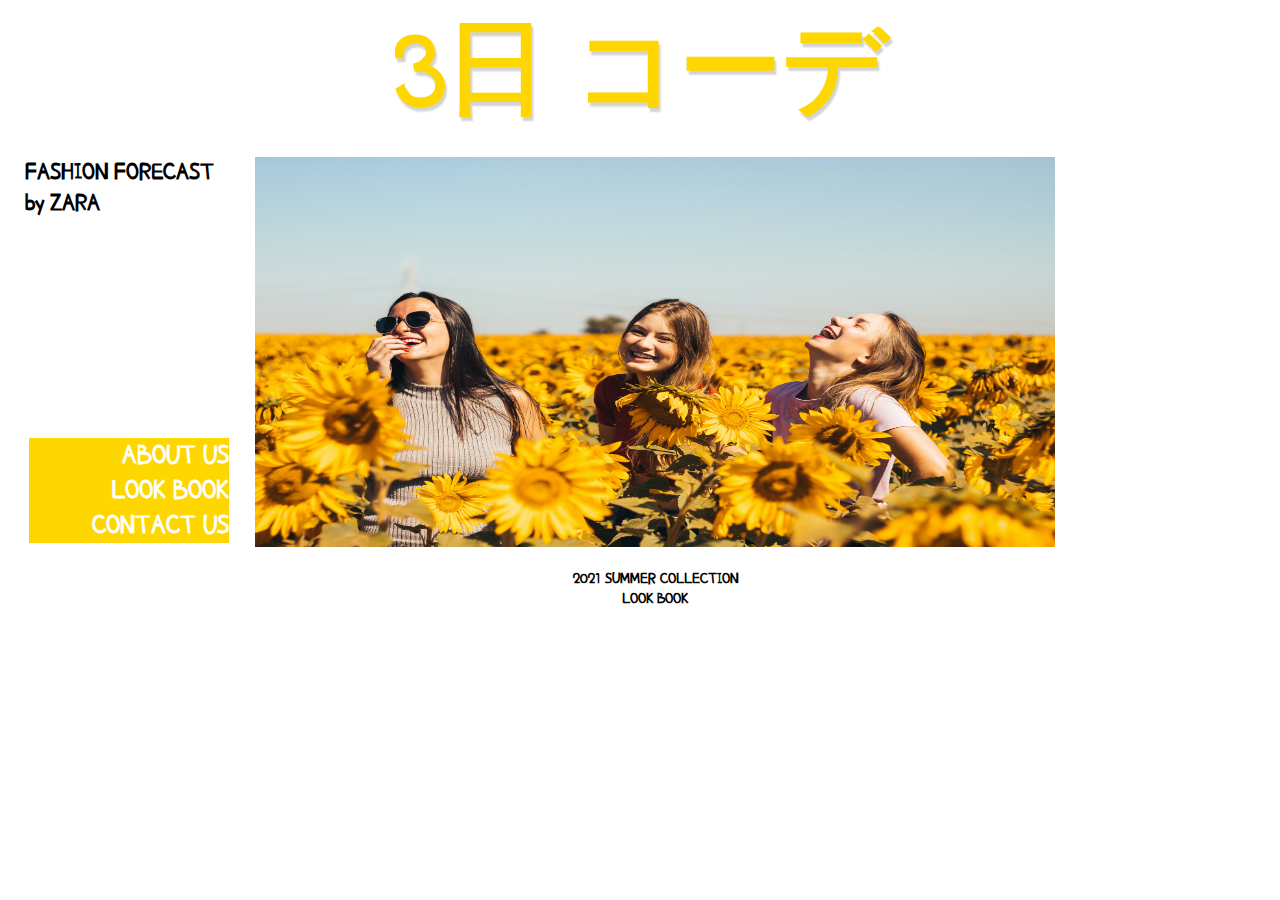
<file: index.html>
<!DOCTYPE html>
<html>
  <head>
    <meta charset="utf-8">
    <title>3日 コーデ</title>
    <link rel="preconnect" href="https://fonts.googleapis.com">
<link rel="preconnect" href="https://fonts.gstatic.com" crossorigin>
<link href="https://fonts.googleapis.com/css2?family=Poor+Story&display=swap" rel="stylesheet">
    <style>
    *{font-family: 'Poor Story', cursive;}
      body{
        margin:0px; padding:0px; }
      a{
        color:white;
        text-decoration: none;
      }
      a:hover{color:#D2691E;}
      #days{
        color:#FFD700;
        font-size:103px;
        font-weight: bold;
        text-shadow: 2px 4px 2px lightgray;
        text-align:center;
        border-bottom:2px solid transparent;
        margin-bottom:0px;
        padding-bottom:0px;
        margin-top:0px;
        -webkit-animation: text-focus-in 3s 0s 1 linear alternate;
          animation: text-focus-in 3s 0s 1 linear alternate;
          }
      #list{
        display:grid;
        grid-template-columns:30px 1fr;
      }
      #list #cat {
        color:black;
        font-size:25px;
        margin:0;
        padding-left:25px;
        padding-top:15px;
        border-right:1px solid transparent;
        width:200px;
      }
      #list #we {
        color:white;
        text-align:right;
        font-size:28px;
        margin:0;
        padding-left:4px;
        padding-top:220px;
        border-right:1px solid transparent;
        width:200px;

      }
      #list #ZARA {
        text-align:center;
      }


/* ----------------------------------------------
 * Generated by Animista on 2021-7-26 0:8:28
 * Licensed under FreeBSD License.
 * See http://animista.net/license for more info.
 * w: http://animista.net, t: @cssanimista
 * ---------------------------------------------- */

/**
 * ----------------------------------------
 * animation text-focus-in
 * ----------------------------------------
 */
@-webkit-keyframes text-focus-in {
  0% {
    -webkit-filter: blur(12px);
            filter: blur(12px);
    opacity: 0;
  }
  100% {
    -webkit-filter: blur(0px);
            filter: blur(0px);
    opacity: 1;
  }
}
@keyframes text-focus-in {
  0% {
    -webkit-filter: blur(12px);
            filter: blur(12px);
    opacity: 0;
  }
  100% {
    -webkit-filter: blur(0px);
            filter: blur(0px);
    opacity: 1;
  }
}
@media(max-width:600px){
  #ZARA{
    display: none;
  }
}

    </style>
  </head>
  <body>
        <div id="days">
         3日 コーデ</div>
<div id="list">
    <div id="cat">
      <STRONG>FASHION FORECAST
      <br>by ZARA
      <div id="we">
      <div style="background-color:	#FFD700;"><a href="1.html"><strong>ABOUT US</strong></a><br>
      <a href="2.html"><strong>LOOK BOOK</STRONG></a>
      <a href="3.html"><strong>CONTACT US</strong></a></div>
    </div>
  </div>
    <div id="ZARA">
      <p><img src="models/모델1.jpg" width="800" height="390"></P>
      <STRONG>2021 SUMMER COLLECTION  <br>
      LOOK BOOK</STRONG>
    </div>
    </div>
  </body>
</html>
</file>
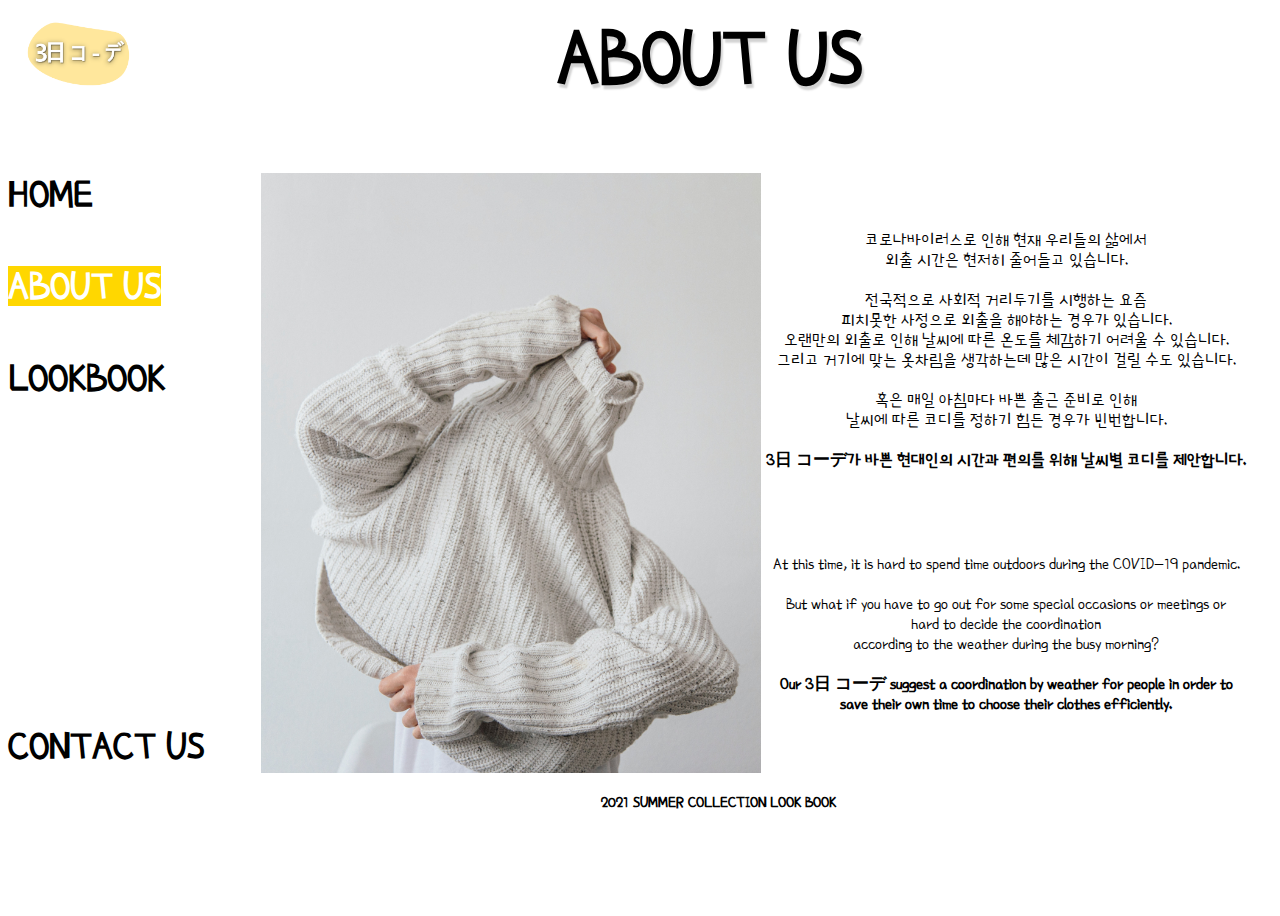
<file: 1.html>
<!DOCTYPE html>
<html lang="en">
  <head>
    <meta charset="utf-8">
    <title>ABOUT US</title>
    <link rel="preconnect" href="https://fonts.googleapis.com">
<link rel="preconnect" href="https://fonts.gstatic.com" crossorigin>
<link href="https://fonts.googleapis.com/css2?family=Poor+Story&display=swap" rel="stylesheet">
    <style>
    *{font-family: 'Poor Story', cursive;}
      body {background: #transparent;
            }
      a {
        text-decoration:none;
        color:black;
      }
        a:hover{color:#D2691E;
        background-color: 	#FFD700;}
      img{float:left;}
      #main{width:100%;
            height: 900px;
            margin: 0 auto;
            color: #fff;
            font-size:40px;
            text-align:center;}
      #header{width:100%;
              height: 100px;
              line-height: 100px;
              font-weight: bold;
              text-shadow: 2px 4px 2px lightgray;
              background: #transparent;
              font-size:80px;
              color:black;}
      #side{float:left;
            width: 20%;
            height: 600px;
            line-height:600px;
            background: #transparent;
            line-height:230%;
            font-size:40px;
            color:black;
            text-align:left;
          margin-top:40px;}
      #contents{float:left;
                width: 80%;
                height: 600px;
                line-height:30px;
                background:#transparent;
                font-size:17px;
                text-align:center;
                color:black;
                margin-top:65px;
               }
      #contents p{width: 98%;
                height: 150px;
                line-height:20px;
                background:transparent;
                color:black;
                font-size:17px;
                text-align:center;}
      #footer{float:left;
              width:100%;
              height:80px;
              line-height:100px;
              background: #transparent;
              line-height:290%;
              font-size:16px;
              color:black;
              text-align: center;
              margin-left: 78px;
              margin-top: -40px;
            }
          @media(max-width:800px){
            #contents img{
              display: none;
            }
           }
    </style>
  </head>
  <body>
    <div id="main">
      <div id="header"><a href="index.html"><img src="logo.png" width="120px" align="left" vspace="10" hspace="10"></a>
        <strong>ABOUT US
      </strong></div>
      <div id="side">
        <strong><a href="index.html">HOME</a></strong><br>
        <span style="background-color:#FFD700;color:white;"><strong>ABOUT US</strong></span><br>
        <strong><a href="2.html">LOOKBOOK</a></strong>
          <br><br><br><br>
          <strong><a href="3.html">CONTACT US</a></strong>

        </div>

      <div id="contents"><img src="models/모델3.jpg" width="500px" height="600px" align="left"><p><br><br>코로나바이러스로 인해 현재 우리들의 삶에서<br> 외출 시간은 현저히 줄어들고 있습니다.<br><br>
      전국적으로 사회적 거리두기를 시행하는 요즘 <br>피치못한 사정으로
      외출을 해야하는 경우가 있습니다.<br>
      오랜만의 외출로 인해 날씨에 따른 온도를 체감하기 어려울 수 있습니다.<br> 그리고 거기에 맞는 옷차림을 생각하는데 많은 시간이 걸릴 수도 있습니다. <br><br>
      혹은 매일 아침마다 바쁜 출근 준비로 인해<br>
      날씨에 따른 코디를 정하기 힘든 경우가 빈번합니다.<br>

      <br><strong>3日 コーデ가 바쁜 현대인의 시간과 편의를 위해 날씨별 코디를 제안합니다.</strong></P>

<br><br><br><br><br><br>
    <p>At this time, it is hard to spend time outdoors during the COVID-19 pandemic.<br><br>

  But what if you have to go out for some special occasions or meetings or<br>
  hard to decide the coordination <br>according to the weather during the busy morning?<br>

  <br><strong>Our 3日 コーデ suggest a coordination by weather for people in order to <br>save their own time to choose their clothes efficiently.</strong></p> </div>
    <div id="footer">  <br><strong>2021 SUMMER COLLECTION
      LOOK BOOK</strong></div>
    </div>
  </body>
</html>
</file>
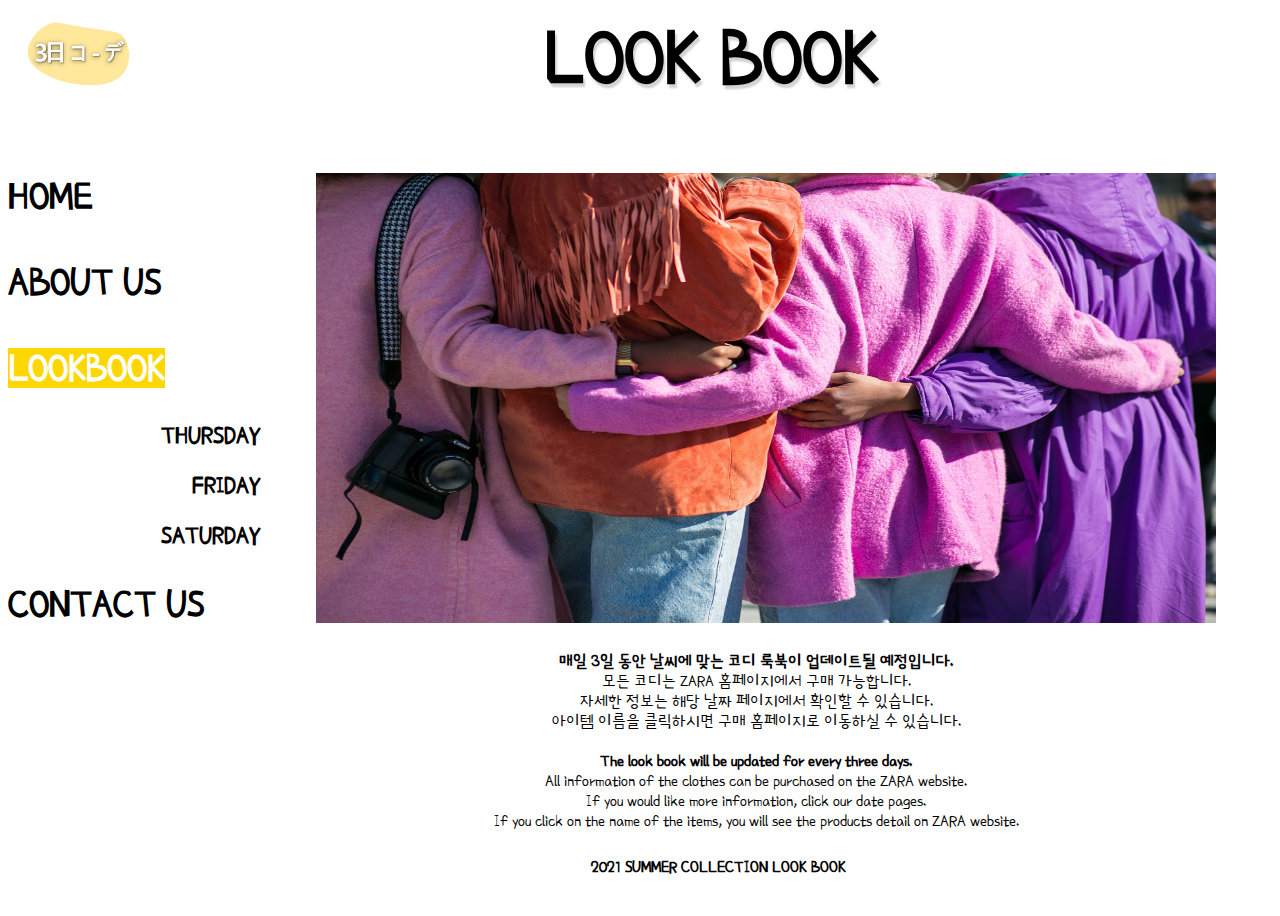
<file: 2.html>
<!DOCTYPE html>
<html lang="en">
  <head>
    <meta charset="utf-8">
    <title>ABOUT US</title>
    <link rel="preconnect" href="https://fonts.googleapis.com">
<link rel="preconnect" href="https://fonts.gstatic.com" crossorigin>
<link href="https://fonts.googleapis.com/css2?family=Poor+Story&display=swap" rel="stylesheet">
    <style>
     *{font-family: 'Poor Story', cursive;}
      body {background: #transparent;
            }
      a {
        text-decoration:none;
        color:black;
      }
        #side a:hover{color:#D2691E;
        background-color: 	#FFD700;}

        #date a:hover{color:#D2691E;
        background-color: white;
        }

      #main{width:100%;
            height: 900px;
            margin: 0 auto;
            color: #fff;
            font-size:40px;
            text-align:center;}
      #header{width:100%;
              height: 100px;
              line-height: 100px;
              font-weight: bold;
              text-shadow: 2px 4px 2px lightgray;
              background: #transparent;
              font-size:80px;
              color:black;}
      #side{float:left;
            width: 20%;
            height: 600px;
            line-height:600px;
            background: #transparent;
            line-height:215%;
            font-size:40px;
            color:black;
            text-align:left;
          margin-top:45px;}
      #contents{float:left;
                width: 80%;
                height: 600px;
                line-height:30px;
                background:#transparent;
                font-size:14px;
                text-align:center;
                color:black;
                margin-top:65px;
               }
      #contents p{width: 98%;
                height: 150px;
                line-height:20px;
                background:transparent;
                color:black;
                font-size:17px;
                text-align:center;}

      #footer{float:left;
              width:100%;
              height:80px;
              line-height:100px;
              background: #transparent;
              line-height:290%;
              font-size:17px;
              color:black;
              margin-top: 20px;
              text-align: center;
              margin-left: 78px;
            }
     #date{
       font-size: 25px;
       line-height: 50px;
       text-align: right;
     }
     @media (max-width:800px){
       #contents img{
         display:none;
       }
     }
    </style>
  </head>
  <body>
    <div id="main">
      <div id="header"><a href="index.html"><img src="logo.png" width="120px" align="left" vspace="10" hspace="10"></a>
        <strong>LOOK BOOK
      </strong></div>
      <div id="side">
        <strong><a href="index.html">HOME</a></strong><br>
        <strong><a href="1.html">ABOUT US</a></strong><br>
        <span style="background-color:#FFD700;color:white;"><strong>LOOKBOOK</strong></span>
        <div id="date">
          <a href="4.html"><strong>THURSDAY</strong></a><br>
          <a href="5.html"><strong>FRIDAY</strong></a><br>
          <a href="6.html"><strong>SATURDAY</strong></a></div>
          <strong><a href="3.html">CONTACT US</a></strong>
        </div>
      <div id="contents"><img src="models/모델4.jpg" width="900px" height="450px">
        <p><strong>매일 3일 동안 날씨에 맞는 코디 룩북이 업데이트될 예정입니다.</strong><br>
          모든 코디는 ZARA 홈페이지에서 구매 가능합니다.<br>
          자세한 정보는 해당 날짜 페이지에서 확인할 수 있습니다.<br>
          아이템 이름을 클릭하시면 구매 홈페이지로 이동하실 수 있습니다.<br><br>

              <strong>The look book will be updated for every three days.</strong><br>
              All information of the clothes can be purchased on the ZARA website.<br>
              If you would like more information, click our date pages.<br>
              If you click on the name of the items, you will see the products detail on ZARA website.</p>

      </div>
    <div id="footer">  <br><strong>2021 SUMMER COLLECTION
      LOOK BOOK</strong></div>
    </div>
  </body>
</html>
</file>
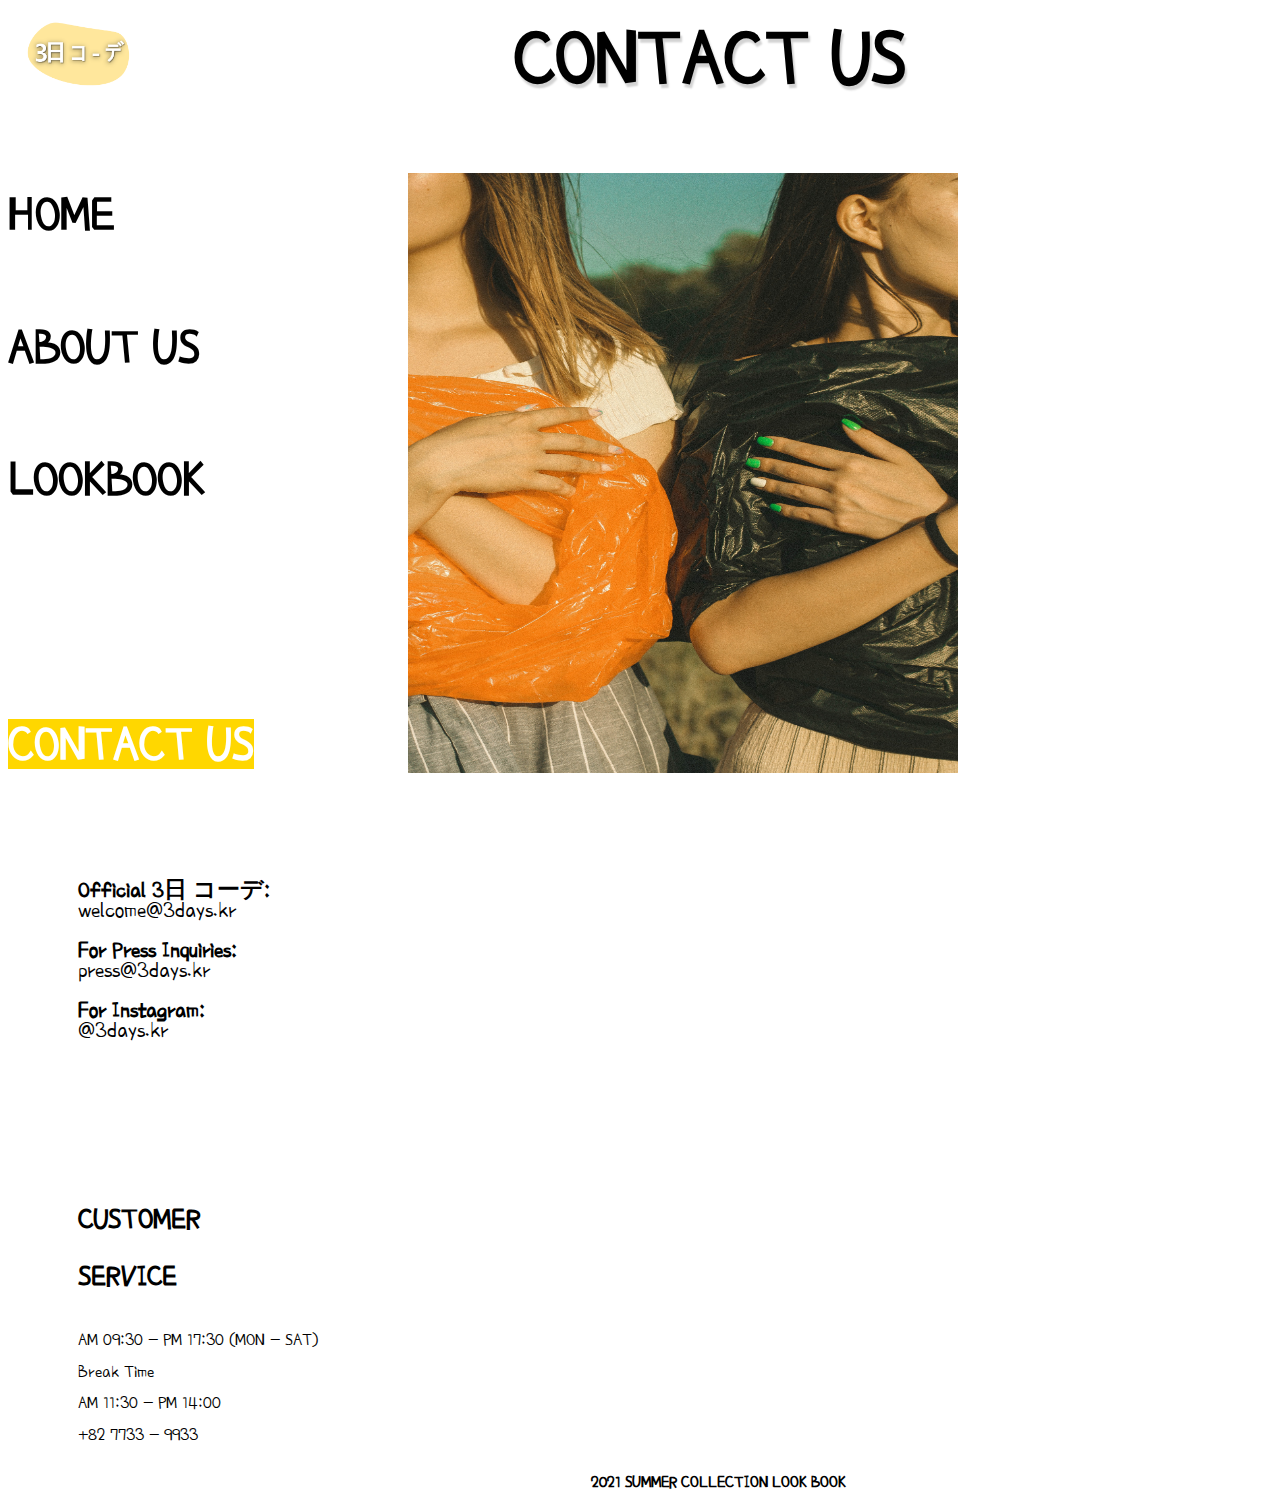
<file: 3.html>
<!DOCTYPE html>
<html lang="en">
  <head>
    <meta charset="utf-8">
    <title>CONTACT</title>
    <link rel="preconnect" href="https://fonts.googleapis.com">
<link rel="preconnect" href="https://fonts.gstatic.com" crossorigin>
<link href="https://fonts.googleapis.com/css2?family=Poor+Story&display=swap" rel="stylesheet">
    <style>

     *{font-family: 'Poor Story', cursive;}
      body {background: #transparent;
            }
      a {
        text-decoration:none;
        color:black;
      }
        a:hover{color:#D2691E;
        background-color:    #FFD700;}
      img{float:left;}
      #main{width:100%;
            height: 900px;
            margin: 0 auto;
            color: #fff;
            font-size:40px;
            text-align:center;}
      #header{width:100%;
              height: 100px;
              line-height: 100px;
              text-shadow: 2px 4px 2px lightgray;
              font-weight: bold;
              background: #transparent;
              font-size:80px;
              color:black;}
      #side{float:left;
            width: 400px;
            height: 600px;
            background: #transparent;
            line-height:265%;
            font-size:50px;
            color:black;
            text-align:left;
          margin-top:40px;}
      #contents{float:left;
                width: 550px;
                height: 600px;
                line-height:20px;
                background:#transparent;
                font-size:14px;
                text-align:left;
                color:black;
                margin-top:65px;
               }
      #contents p{width: 98%;
                height: 150px;
                line-height:20px;
                background:transparent;
                color:black;
                font-size:23px;
                text-align:left;
                margin-left: 50px;}
      #side_right{float:left;
               width: 450px;
               height: 600px;
               line-height:20px;
               background:#transparent;
               font-size:23px;
               text-align:left;
               color:black;
               margin-top:65px;
               margin-left: 70px;
                         }
      #footer{float:left;
              width:100%;
              height:80px;
              line-height:100px;
              background: #transparent;
              line-height:290%;
              font-size:17px;
              color:black;
              text-align: center;
              margin-left: 78px;
              margin-top: -30px;
            }
        #CS{
          font-size: 30px;
          margin-top: 150px;
          line-height: 190%;
          width:100px;
                  }
        #time{font-size: 18px;
        line-height: 175%;}
        @media(max-width:800px){
          #contents {
            display: none;
          }
        }

    </style>
  </head>
  <body>
    <div id="main">
      <div id="header"><a href="index.html"><img src="logo.png" width="120px" align="left" vspace="10" hspace="10"></a>
        <strong>CONTACT US
      </strong></div>
      <div id="side">
        <strong><a href="../index.html">HOME</a></strong><br>
        <strong><a href="1.html">ABOUT US</a></strong><br>
        <strong><a href="2.html">LOOKBOOK</a></strong>
          <br><br>
          <strong><a href="3.html"><span style="background-color:#FFD700;color:white;">CONTACT US</span></a></strong>
        </div>


      <div id="contents"><img src="models/모델2.jpg" width="550px" height="600px" align="left"></div>
          <div id="side_right"><p><br><strong>Official 3日 コーデ:</strong><br>
            welcome@3days.kr<br><br>
            <strong>For Press Inquiries:</strong><br>
            press@3days.kr<br><br>
            <strong>For Instagram:</strong><br>
            @3days.kr
            </p>

                  <div id="CS">
                <strong>CUSTOMER SERVICE</strong></div><br>
                <div id="time">
              AM 09:30 - PM 17:30 (MON - SAT)<br>
              Break Time<br>
              AM 11:30 - PM 14:00<br>
              +82 7733 - 9933</div>
      </div>

    <div id="footer">  <br><strong>2021 SUMMER COLLECTION
      LOOK BOOK</strong></div>
    </div>
  </body>
</html>
</file>
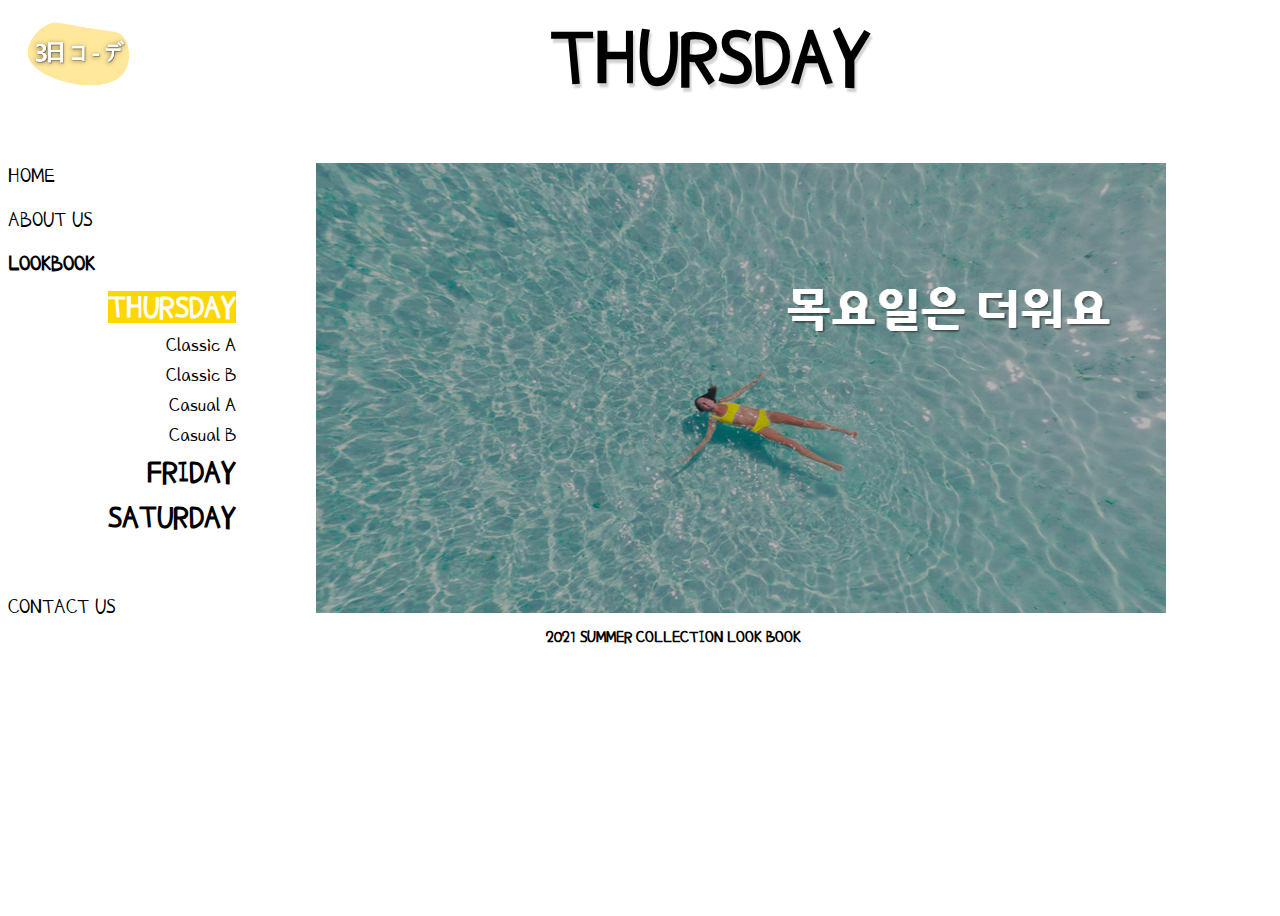
<file: 4.html>
<!DOCTYPE html>
<html lang="en">
  <head>
    <meta charset="utf-8">
    <title>THURSDAY</title>
    <link rel="preconnect" href="https://fonts.googleapis.com">
<link rel="preconnect" href="https://fonts.gstatic.com" crossorigin>
<link href="https://fonts.googleapis.com/css2?family=Poor+Story&display=swap" rel="stylesheet">
<link rel="stylesheet" href="css/weather.css">
  </head>
  <body>
    <div id="main">
      <div id="header"><a href="index.html"><img src="logo.png" width="120px" align="left" vspace="10" hspace="10"></a>
        <strong>THURSDAY
      </strong></div>
      <div id="side">
        <a href="index.html">HOME</a><br>
        <a href="1.html">ABOUT US</a><br>
        <a href="2.html"><strong>LOOKBOOK</strong></a>
        <div id="date">
          <span style="background-color:#FFD700;color:white;"><strong>THURSDAY</strong></span><br>
              <div id="thu">
                <a href="thu1.html">Classic A</a><br>
                <a href="thu2.html">Classic B</a><br>
                <a href="thu3.html">Casual A</a><br>
                <a href="thu4.html">Casual B</a></div>
          <a href="5.html"><strong>FRIDAY</strong></a><br>
          <a href="6.html"><strong>SATURDAY</strong></a></div><br>
          <a href="3.html">CONTACT US</a>
        </div>
      <div id="contents"><img src="models/모델5.png" width="850px" height="450px">
      </div>
    <div id="footer">  <br><strong>2021 SUMMER COLLECTION
      LOOK BOOK</strong></div>
    </div>
  </body>
</html>
</file>
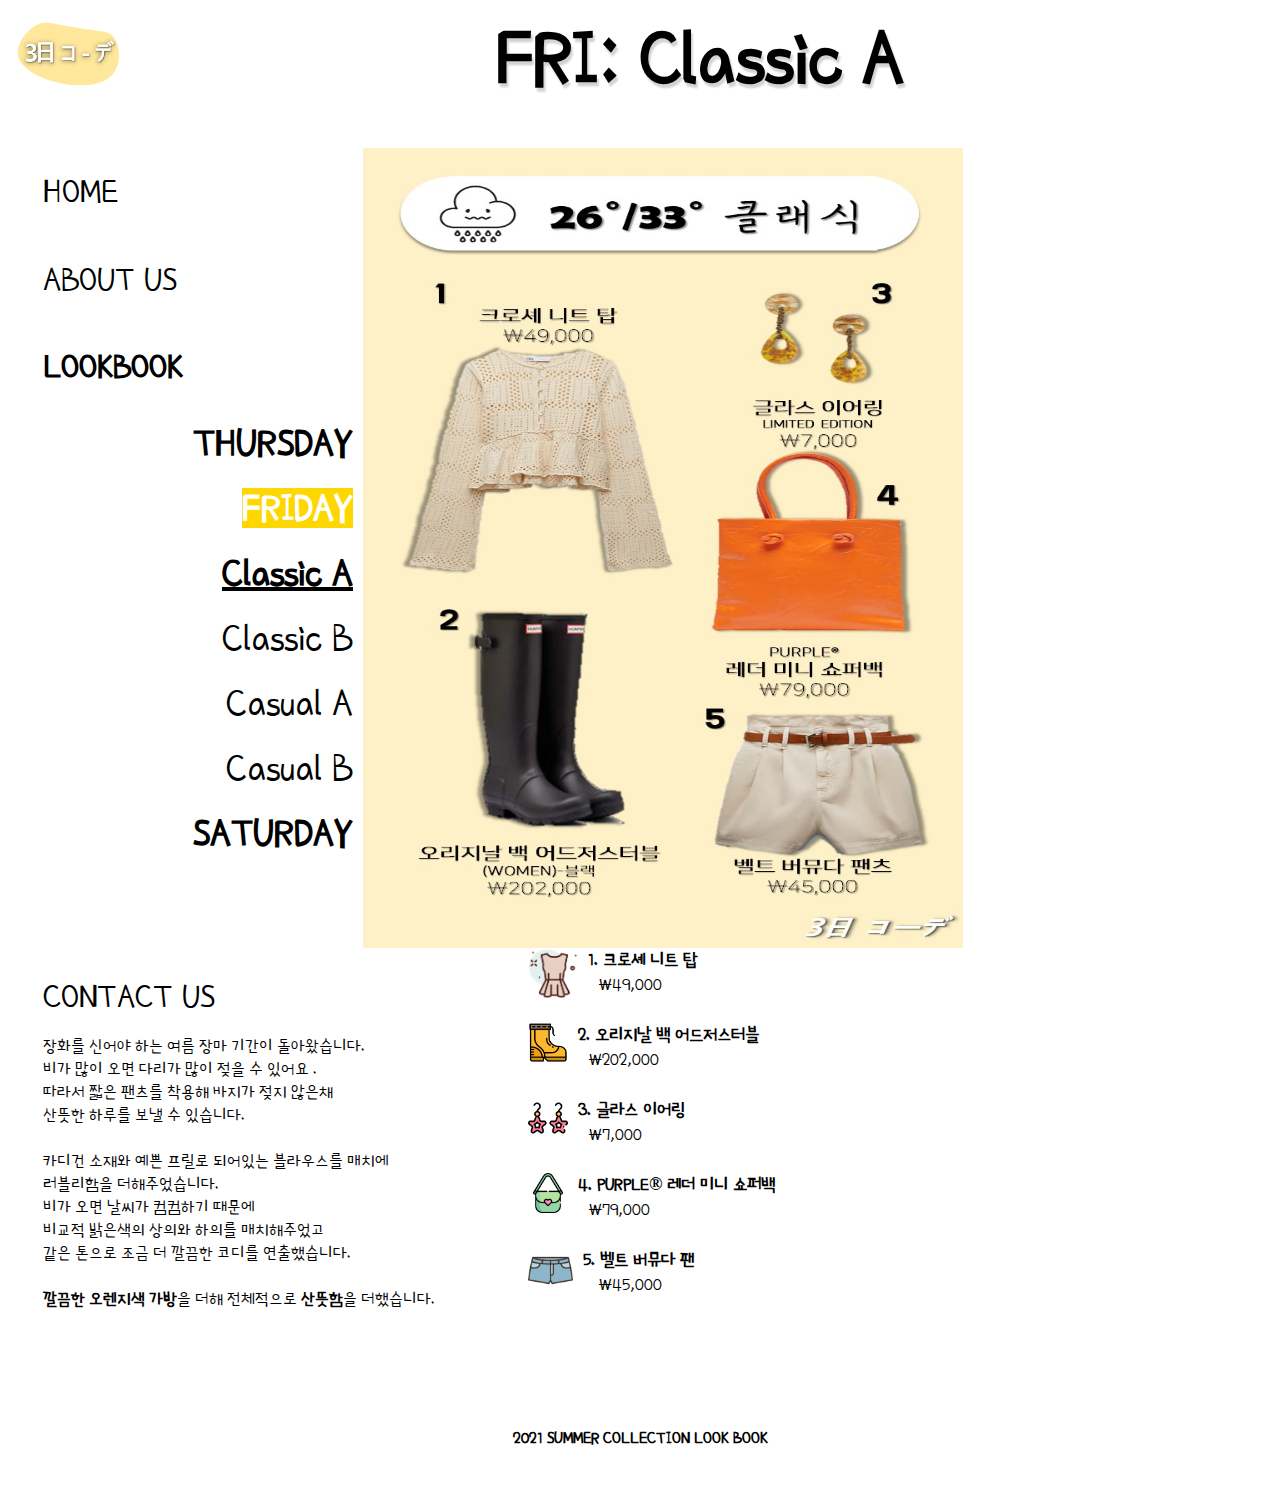
<file: Fri1.html>
<!DOCTYPE html>
<html lang="en">
  <head>
    <meta charset="utf-8">
    <link rel="preconnect" href="https://fonts.googleapis.com">
<link rel="preconnect" href="https://fonts.gstatic.com" crossorigin>
<link href="https://fonts.googleapis.com/css2?family=Poor+Story&display=swap" rel="stylesheet">
    <title>FRI: Classic A</title>
    <link rel="stylesheet" href="css/days.css">
    </head>
    <body>
    <div id="main">
      <div id="header"><a href="index.html"><img src="logo.png" width="120px" align="left" vspace="10"></a><strong>FRI: Classic A
      </strong></div>
      <div id="side_left">
        <a href="../index.html">HOME</a><br>
        <a href="1.html">ABOUT US</a><br>
        <a href="2.html"><strong>LOOKBOOK</strong></a>
        <div id="date">
          <a href="4.html"><strong>THURSDAY</strong></a><br>
          <span style="background-color:#FFD700;color:white;"><strong>FRIDAY</strong></span><br>
          <div id="fri">
            <strong><u>Classic A</u></strong><br>
          <a href="Fri2.html">Classic B</a><br>
            <a href="Fri3.html">Casual A</a><br>
            <a href="Fri4.html">Casual B</a></div>
          <a href="6.html"><strong>SATURDAY</strong></a></div><br>
          <a href="3.html">CONTACT US</a>
        </div>
        <div id="A">
      <div id="contents"><img src="clothes/옷5.jpg" width="600px" height="800px">
      </div>
      <div id="side_right"><br><br>
        장화를 신어야 하는 여름 장마 기간이 돌아왔습니다. <br>
비가 많이 오면 다리가 많이 젖을 수 있어요 . <br> 따라서 짧은 팬츠를 착용해 바지가 젖지 않은채 <br>산뜻한 하루를 보낼 수 있습니다. <br><br>
카디건 소재와 예쁜 프릴로 되어있는 블라우스를 매치에<br> 러블리함을 더해주었습니다.<br>
비가 오면 날씨가 컴컴하기 때문에 <br> 비교적 밝은색의 상의와 하의를 매치해주었고 <br>같은 톤으로 조금 더 깔끔한 코디를 연출했습니다.<br><br>
<strong>깔끔한 오렌지색 가방</strong>을 더해 전체적으로 <strong>산뜻함</strong>을 더했습니다.

    </div>
      <div id="side_right_2">
         <a href="https://www.zara.com/kr/ko/%ED%81%AC%EB%A1%9C%EC%85%B0-%EB%8B%88%ED%8A%B8-%ED%83%91-p05755117.html?v1=111505172&v2=1882956" target="_blank" title="Zara 홈페이지 바로가기"><strong>
           <img src="icon/blouse.png" width="50px" height="50px" align="left">
             &nbsp;&nbsp;1. 크로셰 니트 탑</strong><br></a> &nbsp;&nbsp;&nbsp;&nbsp;￦49,000<br><br>

           <a href="https://fourlab.co.kr/product/%EC%98%A4%EB%A6%AC%EC%A7%80%EB%82%A0-%EB%B0%B1-%EC%96%B4%EB%93%9C%EC%A0%80%EC%8A%A4%ED%84%B0%EB%B8%94-women-%EB%B8%94%EB%9E%99/1883/category/181/display/1/"  target="_blank" title="Hunter Boots 홈페이지 바로가기">
             <img src="icon/rain.png" width="40px" height="40px" align="left">
             <strong> &nbsp;&nbsp;2. 오리지날 백 어드저스터블</strong><br></a>
             &nbsp;&nbsp;&nbsp;&nbsp;￦202,000<br><br>

             <a href="https://www.zara.com/kr/ko/%EA%B8%80%EB%9D%BC%EC%8A%A4-%EC%9D%B4%EC%96%B4%EB%A7%81-limited-edition-p04736904.html?v1=90018056" target="_blank" title="Zara 홈페이지 바로가기">
               <img src="icon/ER.png" width="40px" height="40px" align="left">
               <strong> &nbsp;&nbsp;3. 글라스 이어링</strong><br></a>&nbsp;&nbsp;&nbsp;&nbsp;￦7,000<br><br>

               <a href="https://www.zara.com/kr/ko/purple%C2%AE-%EB%A0%88%EB%8D%94-%EB%AF%B8%EB%8B%88-%EC%87%BC%ED%8D%BC%EB%B0%B1-p16077810.html?v1=109011914&v2=1883215" target="_blank" title="Zara 홈페이지 바로가기">
                 <img src="icon/bag.png" width="40px" height="40px" align="left">
                 <strong>&nbsp;&nbsp;4. PURPLE® 레더 미니 쇼퍼백</strong><br></a>&nbsp;&nbsp;&nbsp;&nbsp;￦79,000<br><br>

                 <a href="https://www.zara.com/kr/ko/%EB%B2%A8%ED%8A%B8-%EB%B2%84%EB%AE%A4%EB%8B%A4-%ED%8C%AC%EC%B8%A0-p05862161.html?v1=119921255&v2=1882991" target="_blank" title="Zara 홈페이지 바로가기">
                   <img src="icon/shorts.png" width="45px" height="45px" align="left">
                   <strong>&nbsp;&nbsp;5. 벨트 버뮤다 팬</strong><br></a>
                   &nbsp;&nbsp;&nbsp;&nbsp; ￦45,000

      </div>
      </div>
      <div id="footer"><strong>2021 SUMMER COLLECTION LOOK BOOK</strong></div>
    </div>
    </body>
    </html>
</file>
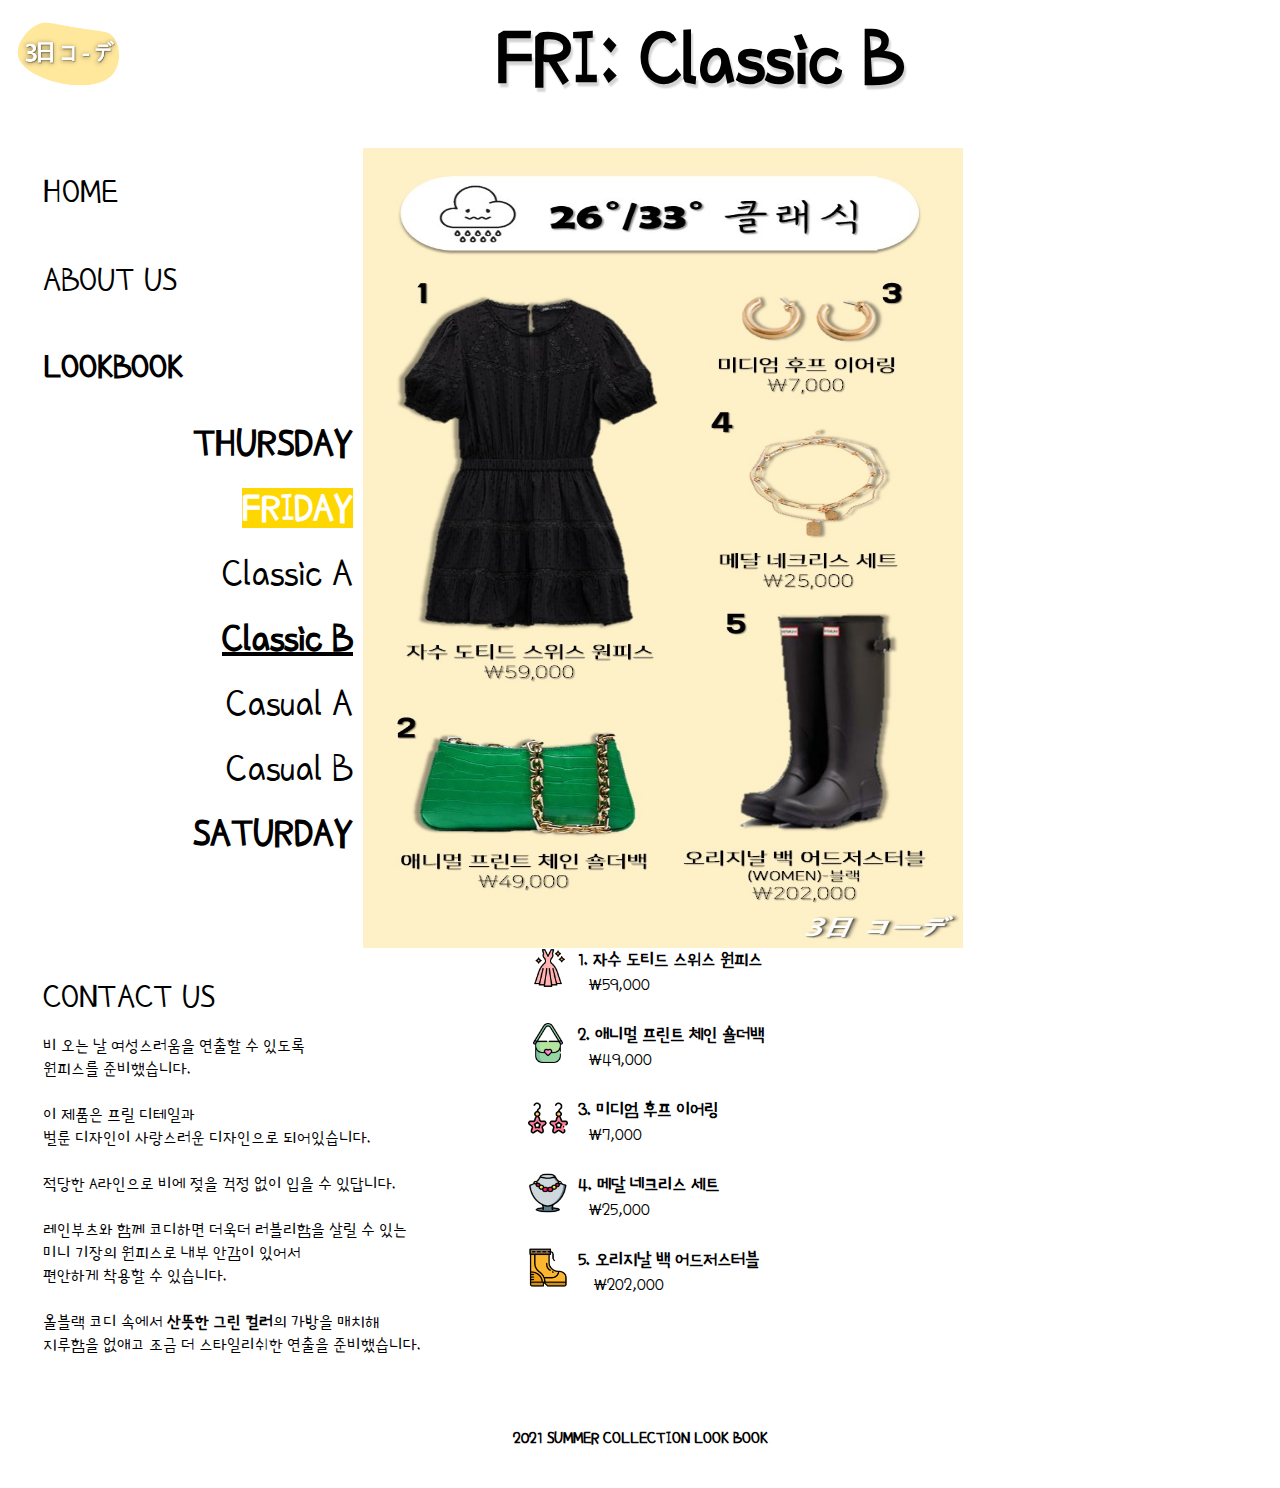
<file: Fri2.html>
<!DOCTYPE html>
<html lang="en">
  <head>
    <meta charset="utf-8">
    <title>FRI: Classic B</title>
    <link rel="preconnect" href="https://fonts.googleapis.com">
<link rel="preconnect" href="https://fonts.gstatic.com" crossorigin>
<link href="https://fonts.googleapis.com/css2?family=Poor+Story&display=swap" rel="stylesheet">
<link rel="stylesheet" href="css/days.css">
</head>
<body>
<div id="main">
  <div id="header"><a href="index.html"><img src="logo.png" width="120px" align="left" vspace="10"></a><strong>FRI: Classic B
  </strong></div>
  <div id="side_left">
    <a href="index.html">HOME</a><br>
    <a href="1.html">ABOUT US</a><br>
    <a href="2.html"><strong>LOOKBOOK</strong></a>
    <div id="date">
      <a href="4.html"><strong>THURSDAY</strong></a><br>
      <span style="background-color:#FFD700;color:white;"><strong>FRIDAY</strong></span><br>
      <div id="fri">
        <a href="Fri1.html">Classic A</a><br>
      <strong><u>Classic B</u></strong><br>
        <a href="Fri3.html">Casual A</a><br>
        <a href="Fri4.html">Casual B</a></div>
      <a href="6.html"><strong>SATURDAY</strong></a></div><br>
      <a href="3.html">CONTACT US</a>
    </div>
  <div id="A">
  <div id="contents"><img src="clothes/옷6.jpg" width="600px" height="800px">
  </div>
  <div id="side_right"><br><br>
    비 오는 날 여성스러움을 연출할 수 있도록 <br>원피스를 준비했습니다. <br><br>

    이 제품은 프릴 디테일과 <br>벌룬 디자인이 사랑스러운 디자인으로 되어있습니다. <br><br>

    적당한 A라인으로 비에 젖을 걱정 없이 입을 수 있답니다. <br><br>

    레인부츠와 함께 코디하면 더욱더 러블리함을 살릴 수 있는 <br>미니 기장의 원피스로 내부 안감이 있어서 <br>편안하게 착용할 수 있습니다. <br><br>
     올블랙 코디 속에서 <Strong>산뜻한 그린 컬러</strong>의 가방을 매치해<br>지루함을 없애고 조금 더 스타일리쉬한 연출을 준비했습니다.

</div>
  <div id="side_right_2">
     <a href="https://www.zara.com/kr/ko/%EC%9E%90%EC%88%98-%EB%8F%84%ED%8B%B0%EB%93%9C-%EC%8A%A4%EC%9C%84%EC%8A%A4-%EC%9B%90%ED%94%BC%EC%8A%A4-p00881310.html?v1=108913919&v2=1882774" target="_blank" title="Zara 홈페이지 바로가기"><strong>
       <img src="icon/dress.png" width="40px" height="40px" align="left">
         &nbsp;&nbsp;1. 자수 도티드 스위스 원피스</strong><br></a> &nbsp;&nbsp;&nbsp;&nbsp;￦59,000<br><br>

       <a href="https://www.zara.com/kr/ko/%EC%95%A0%EB%8B%88%EB%A9%80-%ED%94%84%EB%A6%B0%ED%8A%B8-%EC%B2%B4%EC%9D%B8-%EC%88%84%EB%8D%94%EB%B0%B1-p16312810.html?v1=108927024&v2=1883235"  target="_blank" title="Zara 홈페이지 바로가기">
         <img src="icon/bag.png" width="40px" height="40px" align="left">
         <strong> &nbsp;&nbsp;2. 애니멀 프린트 체인 숄더백</strong><br></a>
         &nbsp;&nbsp;&nbsp;&nbsp;￦49,000<br><br>

         <a href="https://www.zara.com/kr/ko/%EB%AF%B8%EB%94%94%EC%97%84-%ED%9B%84%ED%94%84-%EC%9D%B4%EC%96%B4%EB%A7%81-p04319008.html?v1=88499810" target="_blank" title="Zara 홈페이지 바로가기">
           <img src="icon/ER.png" width="40px" height="40px" align="left">
           <strong> &nbsp;&nbsp;3. 미디엄 후프 이어링</strong><br></a>&nbsp;&nbsp;&nbsp;&nbsp;￦7,000<br><br>

           <a href="https://www.zara.com/kr/ko/%EB%A9%94%EB%8B%AC-%EB%84%A4%ED%81%AC%EB%A6%AC%EC%8A%A4-%EC%84%B8%ED%8A%B8-p01856012.html?v1=109992486" target="_blank" title="Zara 홈페이지 바로가기">
             <img src="icon/nacklace.png" width="40px" height="40px" align="left">
             <strong>&nbsp;&nbsp;4. 메달 네크리스 세트</strong><br></a>&nbsp;&nbsp;&nbsp;&nbsp;￦25,000<br><br>

             <a href="https://fourlab.co.kr/product/%EC%98%A4%EB%A6%AC%EC%A7%80%EB%82%A0-%EB%B0%B1-%EC%96%B4%EB%93%9C%EC%A0%80%EC%8A%A4%ED%84%B0%EB%B8%94-women-%EB%B8%94%EB%9E%99/1883/category/181/display/1/" target="_blank" title="Hunter Boots 홈페이지 바로가기">
               <img src="icon/rain.png" width="40px" height="40px" align="left">
               <strong>&nbsp;&nbsp;5. 오리지날 백 어드저스터블</strong><br></a>
               &nbsp;&nbsp;&nbsp;&nbsp; ￦202,000
</div>
  </div>
  <div id="footer"><strong>2021 SUMMER COLLECTION LOOK BOOK</strong></div>
</div>
</body>
</html>
</file>
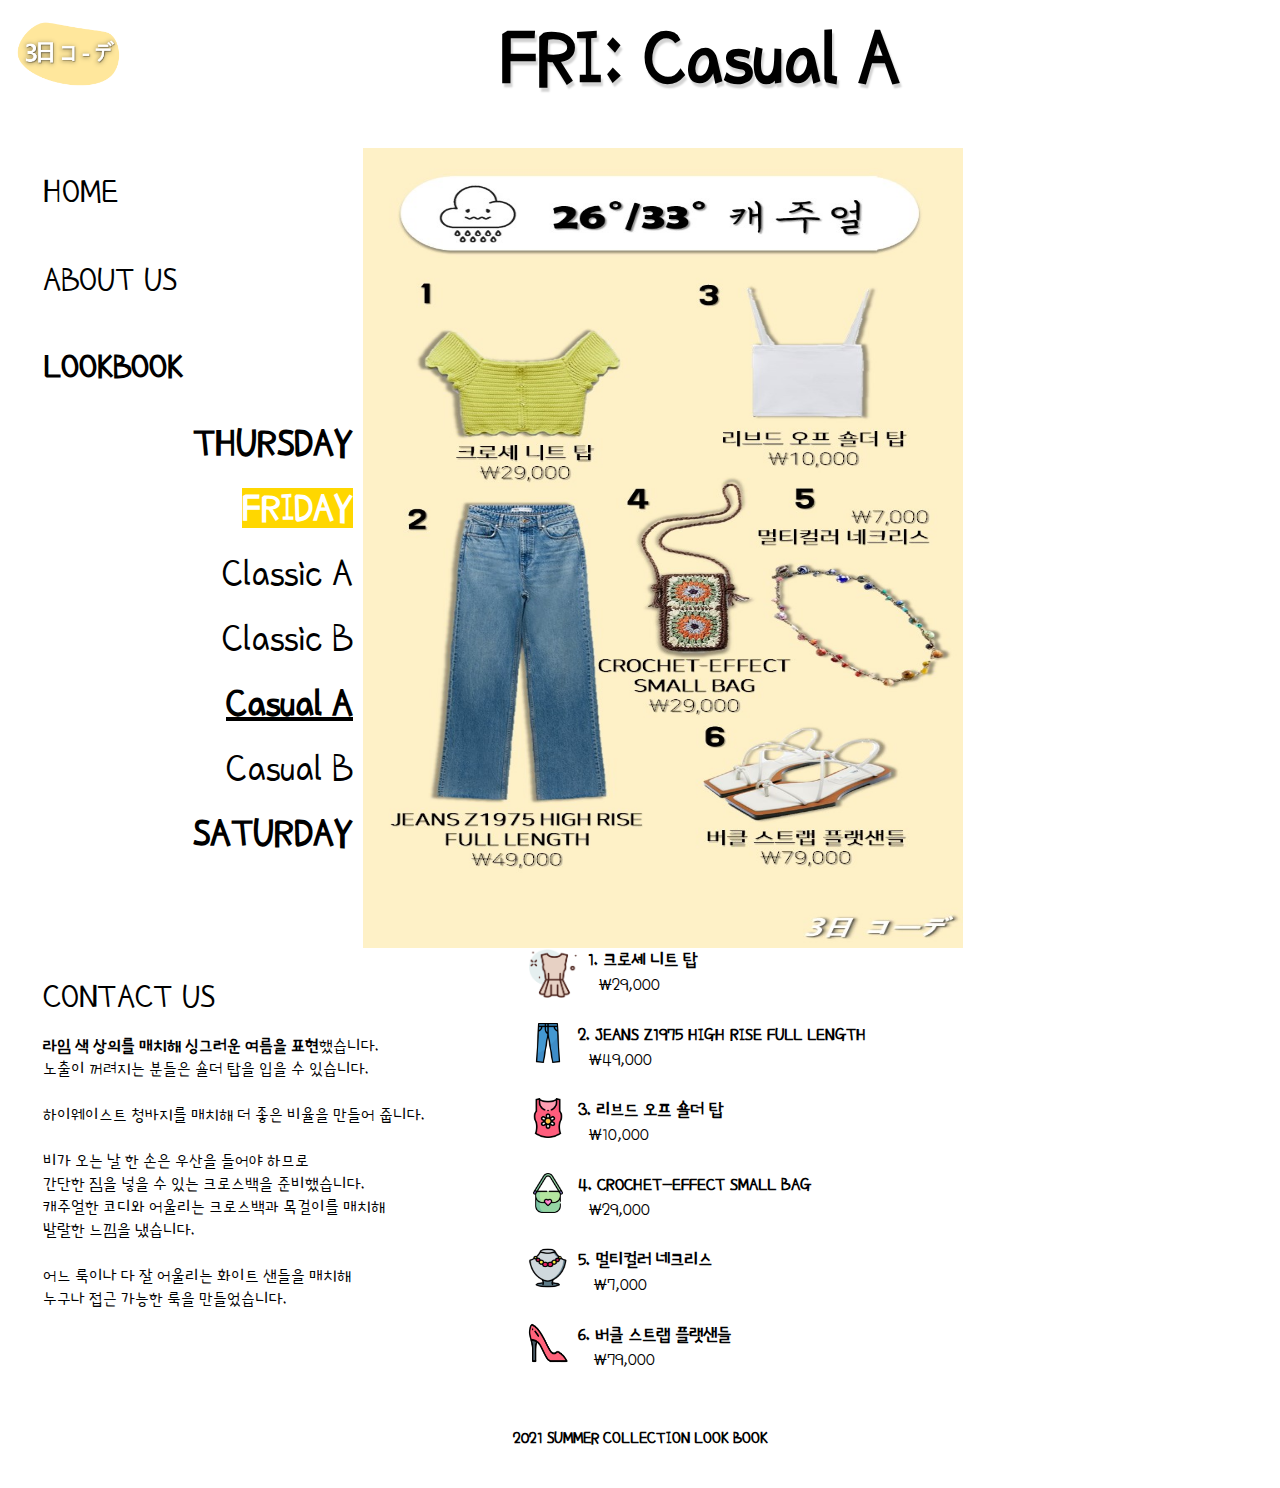
<file: Fri3.html>
<!DOCTYPE html>
<html lang="en">
  <head>
    <meta charset="utf-8">
    <title>FRI: Casual A</title>
    <link rel="preconnect" href="https://fonts.googleapis.com">
<link rel="preconnect" href="https://fonts.gstatic.com" crossorigin>
<link href="https://fonts.googleapis.com/css2?family=Poor+Story&display=swap" rel="stylesheet">
<link rel="stylesheet" href="css/days.css">
</head>
<body>
<div id="main">
  <div id="header"><a href="index.html"><img src="logo.png" width="120px" align="left" vspace="10"></a><strong>FRI: Casual A
  </strong></div>
  <div id="side_left">
    <a href="index.html">HOME</a><br>
    <a href="1.html">ABOUT US</a><br>
    <a href="2.html"><strong>LOOKBOOK</strong></a>
    <div id="date">
      <a href="4.html"><strong>THURSDAY</strong></a><br>
      <span style="background-color:#FFD700;color:white;"><strong>FRIDAY</strong></span><br>
      <div id="fri">
        <a href="Fri1.html">Classic A</a><br>
    <a href="Fri2.html">Classic B</a><br>
        <strong><u>Casual A</u></strong><br>
        <a href="Fri4.html">Casual B</a></div>
      <a href="6.html"><strong>SATURDAY</strong></a></div><br>
      <a href="3.html">CONTACT US</a>
    </div>
  <div id="A">
  <div id="contents"><img src="clothes/옷7.jpg" width="600px" height="800px">
  </div>
  <div id="side_right"><br><br>
    <strong>라임 색 상의를 매치해 싱그러운 여름을 표현</strong>했습니다. <br>노출이 꺼려지는 분들은 숄더 탑을 입을 수 있습니다. <br><br>하이웨이스트 청바지를 매치해 더 좋은 비율을 만들어 줍니다.<br><br>
비가 오는 날 한 손은 우산을 들어야 하므로 <br>간단한 짐을 넣을 수 있는 크로스백을 준비했습니다.<br> 캐주얼한 코디와 어울리는 크로스백과 목걸이를 매치해 <br> 발랄한 느낌을 냈습니다.<br><br>
어느 룩이나 다 잘 어울리는 화이트 샌들을 매치해 <br>누구나 접근 가능한 룩을 만들었습니다.

</div>
  <div id="side_right_2">
     <a href="https://www.zara.com/kr/ko/%ED%81%AC%EB%A1%9C%EC%85%B0-%EB%8B%88%ED%8A%B8-%ED%83%91-p08146101.html?v1=118515173&v2=1882956" target="_blank" title="Zara 홈페이지 바로가기"><strong>
       <img src="icon/blouse.png" width="50px" height="50px" align="left">
         &nbsp;&nbsp;1. 크로셰 니트 탑</strong><br></a> &nbsp;&nbsp;&nbsp;&nbsp;￦29,000<br><br>

       <a href="https://www.zara.com/kr/ko/jeans-z1975-high-rise-full-length-p05862102.html?v1=109007409&v2=1882892"  target="_blank" title="Zara 홈페이지 바로가기">
         <img src="icon/jeans.png" width="40px" height="40px" align="left">
         <strong> &nbsp;&nbsp;2. JEANS Z1975 HIGH RISE FULL LENGTH</strong><br></a>
         &nbsp;&nbsp;&nbsp;&nbsp;￦49,000<br><br>

         <a href="https://www.zara.com/kr/ko/%EB%A6%AC%EB%B8%8C%EB%93%9C-%EC%98%A4%ED%94%84-%EC%88%84%EB%8D%94-%ED%83%91-p03253305.html?v1=108958691" target="_blank" title="Zara 홈페이지 바로가기">
           <img src="icon/top.png" width="40px" height="40px" align="left">
           <strong> &nbsp;&nbsp;3. 리브드 오프 숄더 탑</strong><br></a>&nbsp;&nbsp;&nbsp;&nbsp;￦10,000<br><br>

           <a href="https://www.zara.com/kr/ko/-p01023206.html?v1=108989102&v2=1883235" target="_blank" title="Zara 홈페이지 바로가기">
             <img src="icon/bag.png" width="40px" height="40px" align="left">
             <strong>&nbsp;&nbsp;4. CROCHET-EFFECT SMALL BAG</strong><br></a>&nbsp;&nbsp;&nbsp;&nbsp;￦29,000<br><br>

             <a href="https://www.zara.com/kr/ko/%EB%A9%80%ED%8B%B0%EC%BB%AC%EB%9F%AC-%EB%84%A4%ED%81%AC%EB%A6%AC%EC%8A%A4-p04319009.html?v1=88912781" target="_blank" title="Zara 홈페이지 바로가기">
               <img src="icon/nacklace.png" width="40px" height="40px" align="left">
               <strong>&nbsp;&nbsp;5. 멀티컬러 네크리스</strong><br></a>
               &nbsp;&nbsp;&nbsp;&nbsp; ￦7,000<br><br>

              <a href="https://www.zara.com/kr/ko/%EB%B2%84%ED%81%B4-%EC%8A%A4%ED%8A%B8%EB%9E%A9-%ED%94%8C%EB%9E%AB%EC%83%8C%EB%93%A4-p13621810.html?v1=124525464&v2=1883093" target="_blank" title="Zara 홈페이지 바로가기"><img src="icon/heel.png" width="40px" height="40px" align="left"> &nbsp;&nbsp;<strong>6. 버클 스트랩 플랫샌들</strong></a><br>
              &nbsp;&nbsp;&nbsp;&nbsp;  ￦79,000
  </div>
  </div>
  <div id="footer"><strong>2021 SUMMER COLLECTION LOOK BOOK</strong></div>
</div>
</body>
</html>
</file>
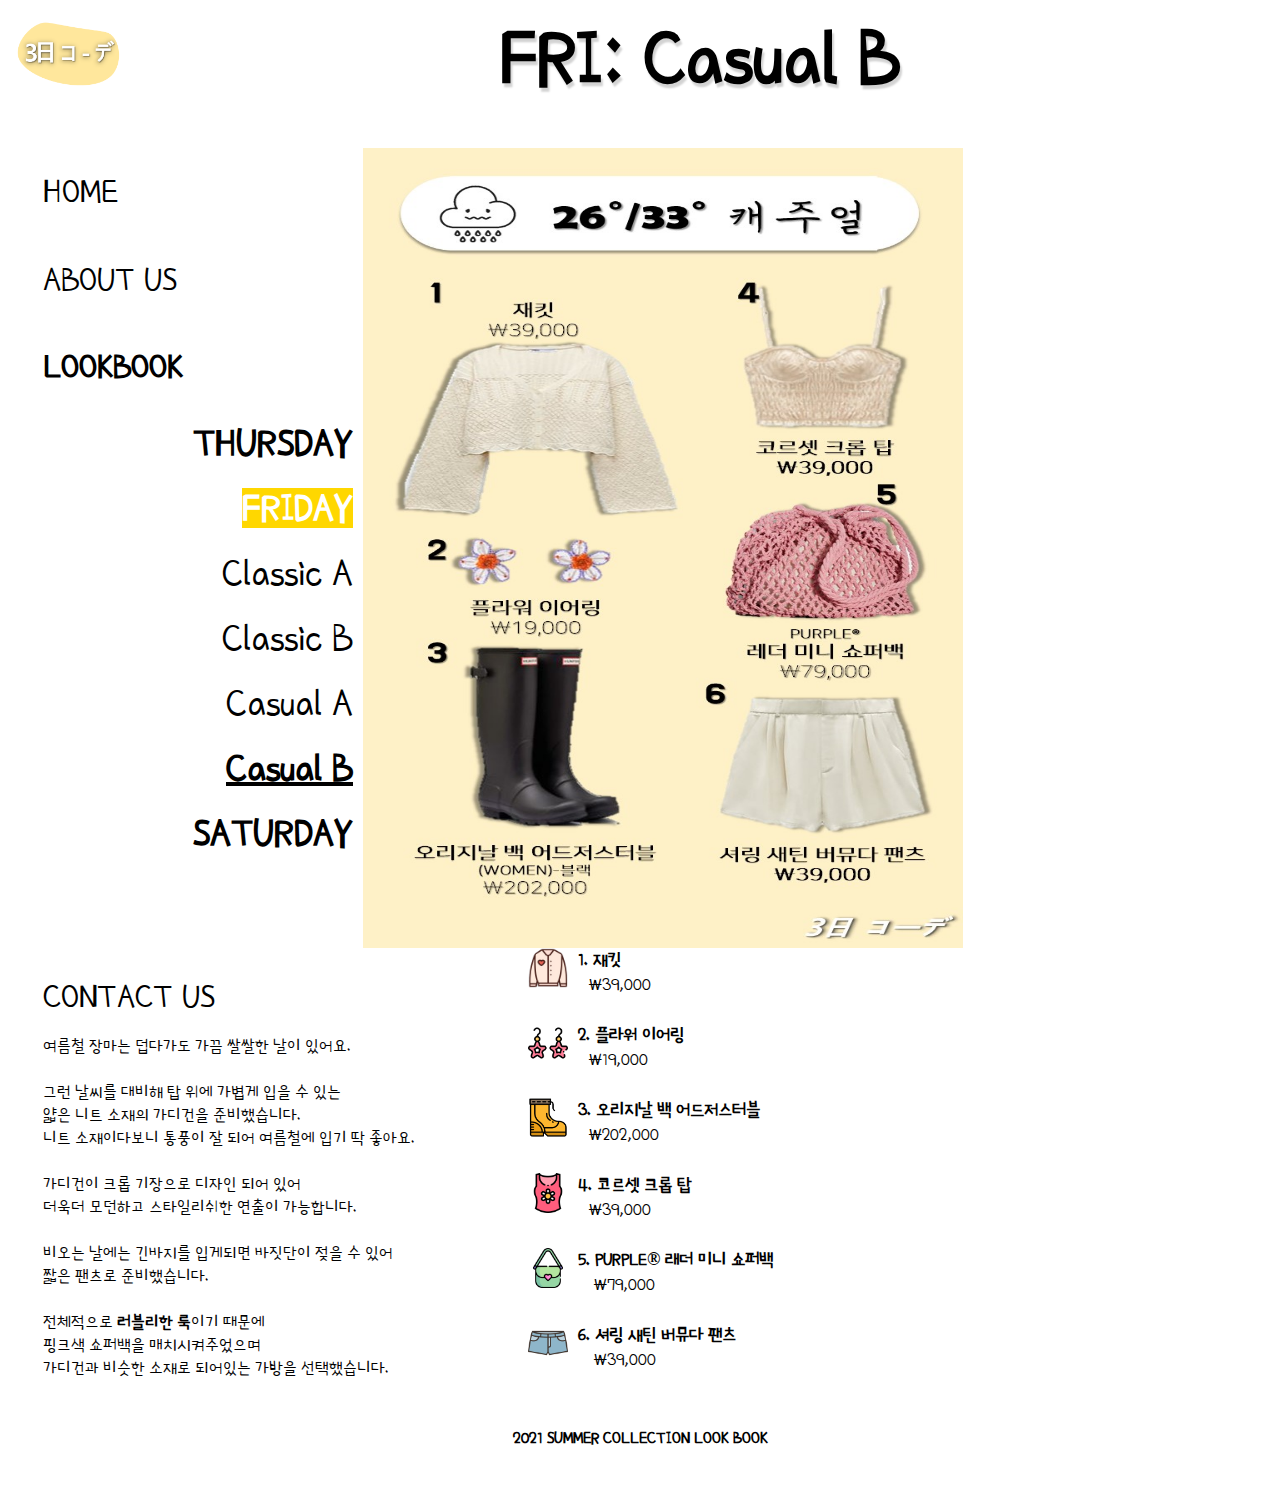
<file: Fri4.html>
<!DOCTYPE html>
<html lang="en">
  <head>
    <meta charset="utf-8">
    <title>FRI: Casual B</title>
    <link rel="preconnect" href="https://fonts.googleapis.com">
<link rel="preconnect" href="https://fonts.gstatic.com" crossorigin>
<link href="https://fonts.googleapis.com/css2?family=Poor+Story&display=swap" rel="stylesheet">
<link rel="stylesheet" href="css/days.css">
</head>
<body>
<div id="main">
  <div id="header"><a href="index.html"><img src="logo.png" width="120px" align="left" vspace="10"></a><strong>FRI: Casual B
  </strong></div>
  <div id="side_left">
    <a href="index.html">HOME</a><br>
    <a href="1.html">ABOUT US</a><br>
    <a href="2.html"><strong>LOOKBOOK</strong></a>
    <div id="date">
      <a href="4.html"><strong>THURSDAY</strong></a><br>
      <span style="background-color:#FFD700;color:white;"><strong>FRIDAY</strong></span><br>
      <div id="fri">
        <a href="Fri1.html">Classic A</a><br>
    <a href="Fri2.html">Classic B</a><br>
        <a href="Fri3.html">Casual A</a><br>
        <strong><u>Casual B</strong></u></div>
      <a href="6.html"><strong>SATURDAY</strong></a></div><br>
      <a href="3.html">CONTACT US</a>
    </div>
  <div id="A">
  <div id="contents"><img src="clothes/옷8.jpg" width="600px" height="800px">
  </div>
  <div id="side_right"><br><br>
    여름철 장마는 덥다가도 가끔 쌀쌀한 날이 있어요.<br><br>
    그런 날씨를 대비해 탑 위에 가볍게 입을 수 있는<br> 얇은 니트 소재의 가디건을 준비했습니다. <br>
    니트 소재이다보니 통풍이 잘 되어 여름철에 입기 딱 좋아요.<br><br>

    가디건이 크롭 기장으로 디자인 되어 있어 <br>더욱더 모던하고 스타일리쉬한 연출이 가능합니다.<br><br>

    비오는 날에는 긴바지를 입게되면 바짓단이 젖을 수 있어<br> 짧은 팬츠로 준비했습니다.<br><br>


     전체적으로 <strong>러블리한 룩</strong>이기 때문에 <br>핑크색 쇼퍼백을 매치시켜주었으며 <br>가디건과 비슷한 소재로 되어있는 가방을 선택했습니다. <br>
</div>
  <div id="side_right_2">
     <a href="https://www.zara.com/kr/ko/%EC%9E%AC%ED%82%B7-p04331120.html?v1=123838946&v2=1882809" target="_blank" title="Zara 홈페이지 바로가기"><strong>
       <img src="icon/cardigan.png" width="40px" height="40px" align="left">
         &nbsp;&nbsp;1. 재킷</strong><br></a> &nbsp;&nbsp;&nbsp;&nbsp;￦39,000<br><br>

       <a href="https://www.zara.com/kr/ko/%ED%94%8C%EB%9D%BC%EC%9B%8C-%EC%9D%B4%EC%96%B4%EB%A7%81-p04319201.html?v1=108939967&v2=1883491"  target="_blank" title="Zara 홈페이지 바로가기">
         <img src="icon/ER.png" width="40px" height="40px" align="left">
         <strong> &nbsp;&nbsp;2. 플라워 이어링</strong><br></a>
         &nbsp;&nbsp;&nbsp;&nbsp;￦19,000<br><br>

         <a href="https://fourlab.co.kr/product/%EC%98%A4%EB%A6%AC%EC%A7%80%EB%82%A0-%EB%B0%B1-%EC%96%B4%EB%93%9C%EC%A0%80%EC%8A%A4%ED%84%B0%EB%B8%94-women-%EB%B8%94%EB%9E%99/1883/category/181/display/1/" target="_blank" title="Hunter Boots 홈페이지 바로가기">
           <img src="icon/rain.png" width="40px" height="40px" align="left">
           <strong> &nbsp;&nbsp;3. 오리지날 백 어드저스터블</strong><br></a>&nbsp;&nbsp;&nbsp;&nbsp;￦202,000<br><br>

           <a href="https://www.zara.com/kr/ko/%EC%BD%94%EB%A5%B4%EC%85%8B-%ED%81%AC%EB%A1%AD-%ED%83%91-p03067402.html?v1=111226397&v2=1882956&page=7" target="_blank" title="Zara 홈페이지 바로가기">
             <img src="icon/top.png" width="40px" height="40px" align="left">
             <strong>&nbsp;&nbsp;4. 코르셋 크롭 탑</strong><br></a>&nbsp;&nbsp;&nbsp;&nbsp;￦39,000<br><br>

             <a href="https://www.zara.com/kr/ko/%EB%B8%8C%EB%A0%88%EC%9D%B4%EB%93%9C-%EC%87%BC%ED%8D%BC%EB%B0%B1-p16140810.html?v1=108963054&v2=1883235" target="_blank" title="Zara 홈페이지 바로가기">
               <img src="icon/bag.png" width="40px" height="40px" align="left">
               <strong>&nbsp;&nbsp;5. PURPLE® 래더 미니 쇼퍼백</strong><br></a>
               &nbsp;&nbsp;&nbsp;&nbsp; ￦79,000<br><br>

              <a href="https://www.zara.com/kr/ko/%EC%85%94%EB%A7%81-%EC%83%88%ED%8B%B4-%EB%B2%84%EB%AE%A4%EB%8B%A4-%ED%8C%AC%EC%B8%A0-p07385576.html?v1=108988373&v2=1882991" target="_blank" title="Zara 홈페이지 바로가기"><img src="icon/shorts.png" width="40px" height="40px" align="left"> &nbsp;&nbsp;<strong>6. 셔링 새틴 버뮤다 팬츠</strong></a><br>
              &nbsp;&nbsp;&nbsp;&nbsp;  ￦39,000
  </div>
  </div>
  <div id="footer"><strong>2021 SUMMER COLLECTION LOOK BOOK</strong></div>
</div>
</body>
</html>
</file>
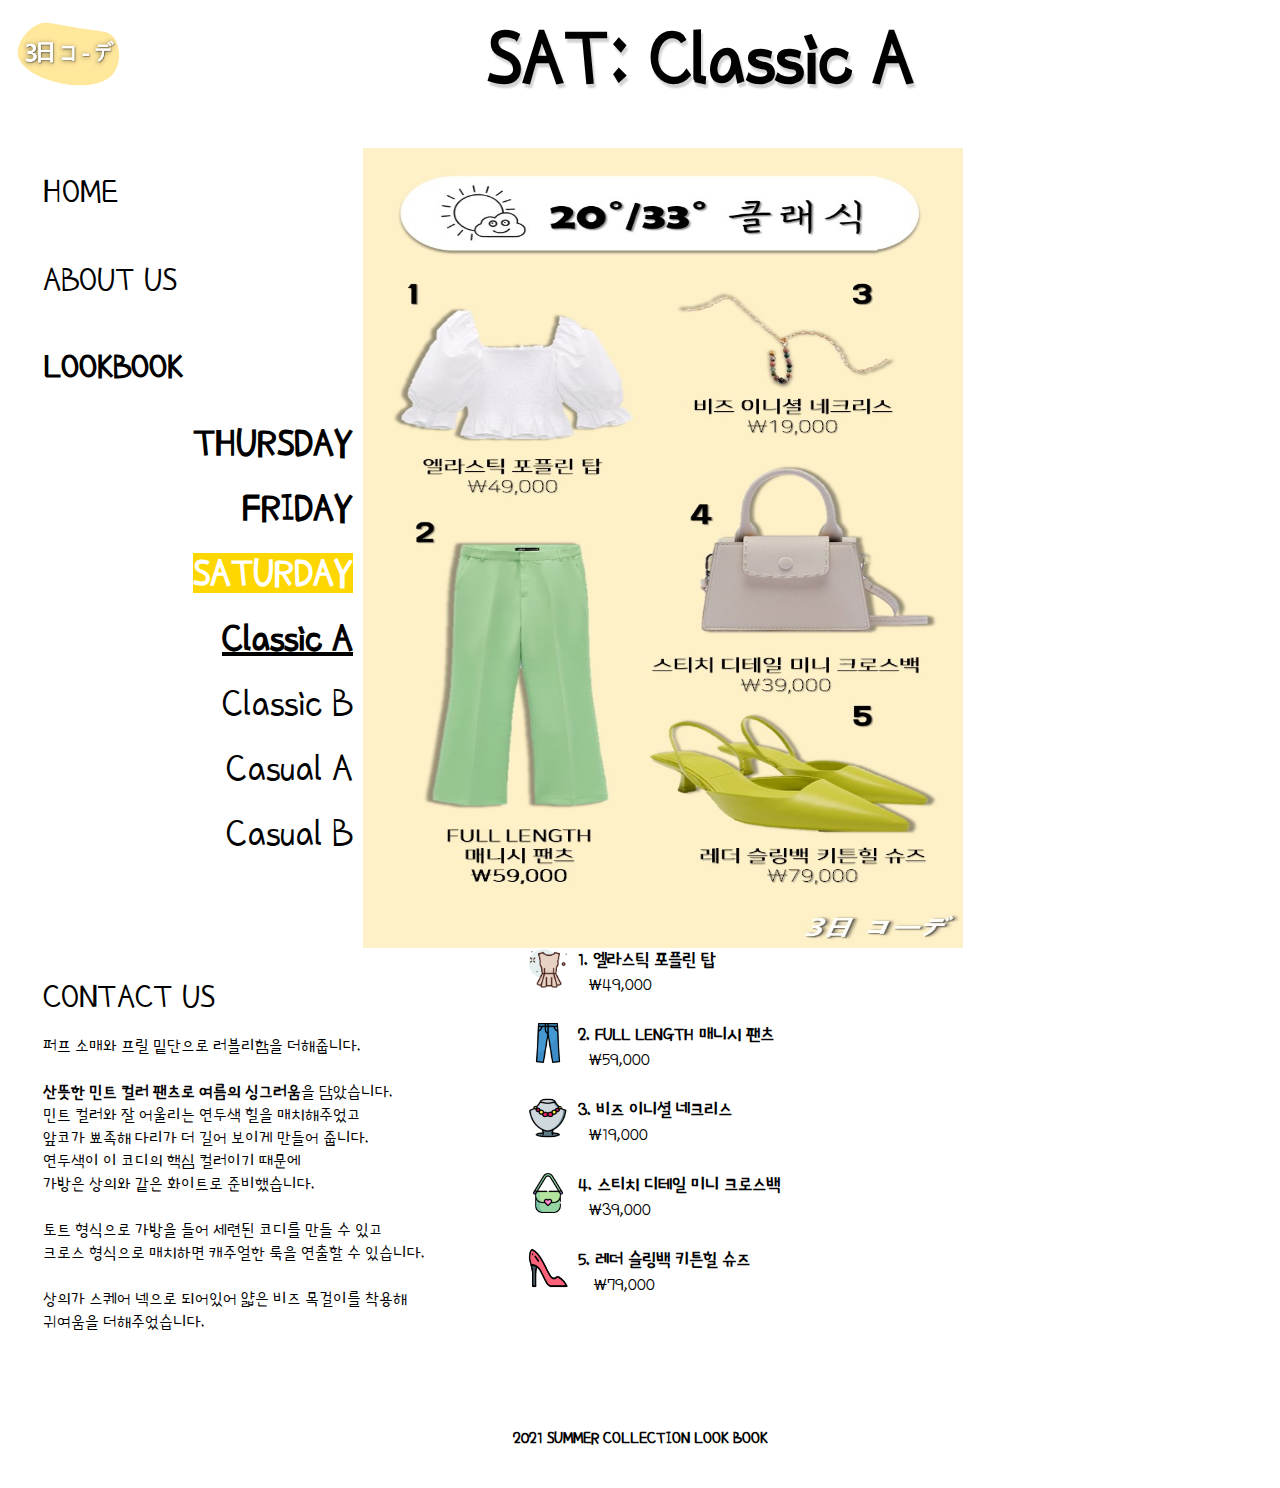
<file: sat1.html>
<!DOCTYPE html>
<html lang="en">
  <head>
    <meta charset="utf-8">
    <title>SAT: Classic A</title>
    <link rel="preconnect" href="https://fonts.googleapis.com">
<link rel="preconnect" href="https://fonts.gstatic.com" crossorigin>
<link href="https://fonts.googleapis.com/css2?family=Poor+Story&display=swap" rel="stylesheet">
<link rel="stylesheet" href="css/days.css">
</head>
<body>
<div id="main">
  <div id="header"><a href="index.html"><img src="logo.png" width="120px" align="left" vspace="10"></a><strong>SAT: Classic A
  </strong></div>
  <div id="side_left">
    <a href="index.html">HOME</a><br>
    <a href="1.html">ABOUT US</a><br>
    <a href="2.html"><strong>LOOKBOOK</strong></a>
    <div id="date">
      <a href="4.html"><strong>THURSDAY</strong></a><br>
      <a href="5.html"><strong>FRIDAY</strong></a><br>
      <span style="background-color:#FFD700;color:white;"><strong>SATURDAY</strong></span>
      <div id="sat">
        <strong><u>Classic A</u></strong><br>
        <a href="sat2.html">Classic B</a><br>
        <a href="sat3.html">Casual A</a><br>
        <a href="sat4.html">Casual B</a></div>
    </div><br>

      <a href="3.html">CONTACT US</a>
    </div>
  <div id="A">
  <div id="contents"><img src="clothes/옷9.jpg" width="600px" height="800px">
  </div>
  <div id="side_right"><br><br>
    퍼프 소매와 프릴 밑단으로 러블리함을 더해줍니다.<br><br><strong>산뜻한 민트 컬러 팬츠로 여름의 싱그러움</strong>을 담았습니다.<br> 민트 컬러와 잘 어울리는 연두색 힐을 매치해주었고<br> 앞코가 뾰족해 다리가 더 길어 보이게 만들어 줍니다.<br> 연두색이 이 코디의 핵심 컬러이기 때문에 <br> 가방은 상의와 같은 화이트로 준비했습니다. <br><br> 토트 형식으로 가방을 들어 세련된 코디를 만들 수 있고<br> 크로스 형식으로 매치하면 캐주얼한 룩을 연출할 수 있습니다. <br><br>상의가 스퀘어 넥으로 되어있어 얇은 비즈 목걸이를 착용해 <br>귀여움을 더해주었습니다.
</div>
  <div id="side_right_2">
     <a href="https://www.zara.com/kr/ko/%EC%97%98%EB%9D%BC%EC%8A%A4%ED%8B%B1-%ED%8F%AC%ED%94%8C%EB%A6%B0-%ED%83%91-p03666201.html?v1=111505161&v2=1882956" target="_blank" title="Zara 홈페이지 바로가기"><strong>
       <img src="icon/blouse.png" width="40px" height="40px" align="left">
         &nbsp;&nbsp;1. 엘라스틱 포플린 탑</strong><br></a> &nbsp;&nbsp;&nbsp;&nbsp;￦49,000<br><br>

       <a href="https://www.zara.com/kr/ko/full-length-%EB%A7%A4%EB%8B%88%EC%8B%9C-%ED%8C%AC%EC%B8%A0-p02010200.html?v1=117818195&v2=1882827"  target="_blank" title="Zara 홈페이지 바로가기">
         <img src="icon/jeans.png" width="40px" height="40px" align="left">
         <strong> &nbsp;&nbsp;2. FULL LENGTH 매니시 팬츠</strong><br></a>
         &nbsp;&nbsp;&nbsp;&nbsp;￦59,000<br><br>

         <a href="https://www.zara.com/kr/ko/%EB%B9%84%EC%A6%88-%EC%9D%B4%EB%8B%88%EC%85%9C-%EB%84%A4%ED%81%AC%EB%A6%AC%EC%8A%A4-p04548018.html?v1=125067023" target="_blank" title="Zara 홈페이지 바로가기">
           <img src="icon/nacklace.png" width="40px" height="40px" align="left">
           <strong> &nbsp;&nbsp;3. 비즈 이니셜 네크리스</strong><br></a>&nbsp;&nbsp;&nbsp;&nbsp;￦19,000<br><br>

           <a href="https://www.zara.com/kr/ko/%EC%8A%A4%ED%8B%B0%EC%B9%98-%EB%94%94%ED%85%8C%EC%9D%BC-%EB%AF%B8%EB%8B%88-%ED%81%AC%EB%A1%9C%EC%8A%A4%EB%B0%B1-p16687710.html?v1=112912024&v2=1883215" target="_blank" title="Zara 홈페이지 바로가기">
             <img src="icon/bag.png" width="40px" height="40px" align="left">
             <strong>&nbsp;&nbsp;4. 스티치 디테일 미니 크로스백</strong><br></a>&nbsp;&nbsp;&nbsp;&nbsp;￦39,000<br><br>

             <a href="https://www.zara.com/kr/ko/%EB%A0%88%EB%8D%94-%EC%8A%AC%EB%A7%81%EB%B0%B1-%ED%82%A4%ED%8A%BC%ED%9E%90-%EC%8A%88%EC%A6%88-p12221810.html?v1=122217141" target="_blank" title="Zara 홈페이지 바로가기">
               <img src="icon/heel.png" width="40px" height="40px" align="left">
               <strong>&nbsp;&nbsp;5. 레더 슬링백 키튼힐 슈즈</strong><br></a>
               &nbsp;&nbsp;&nbsp;&nbsp; ￦79,000<br><br>

  </div>
  </div>
  <div id="footer"><strong>2021 SUMMER COLLECTION LOOK BOOK</strong></div>
</div>
</body>
</html>
</file>
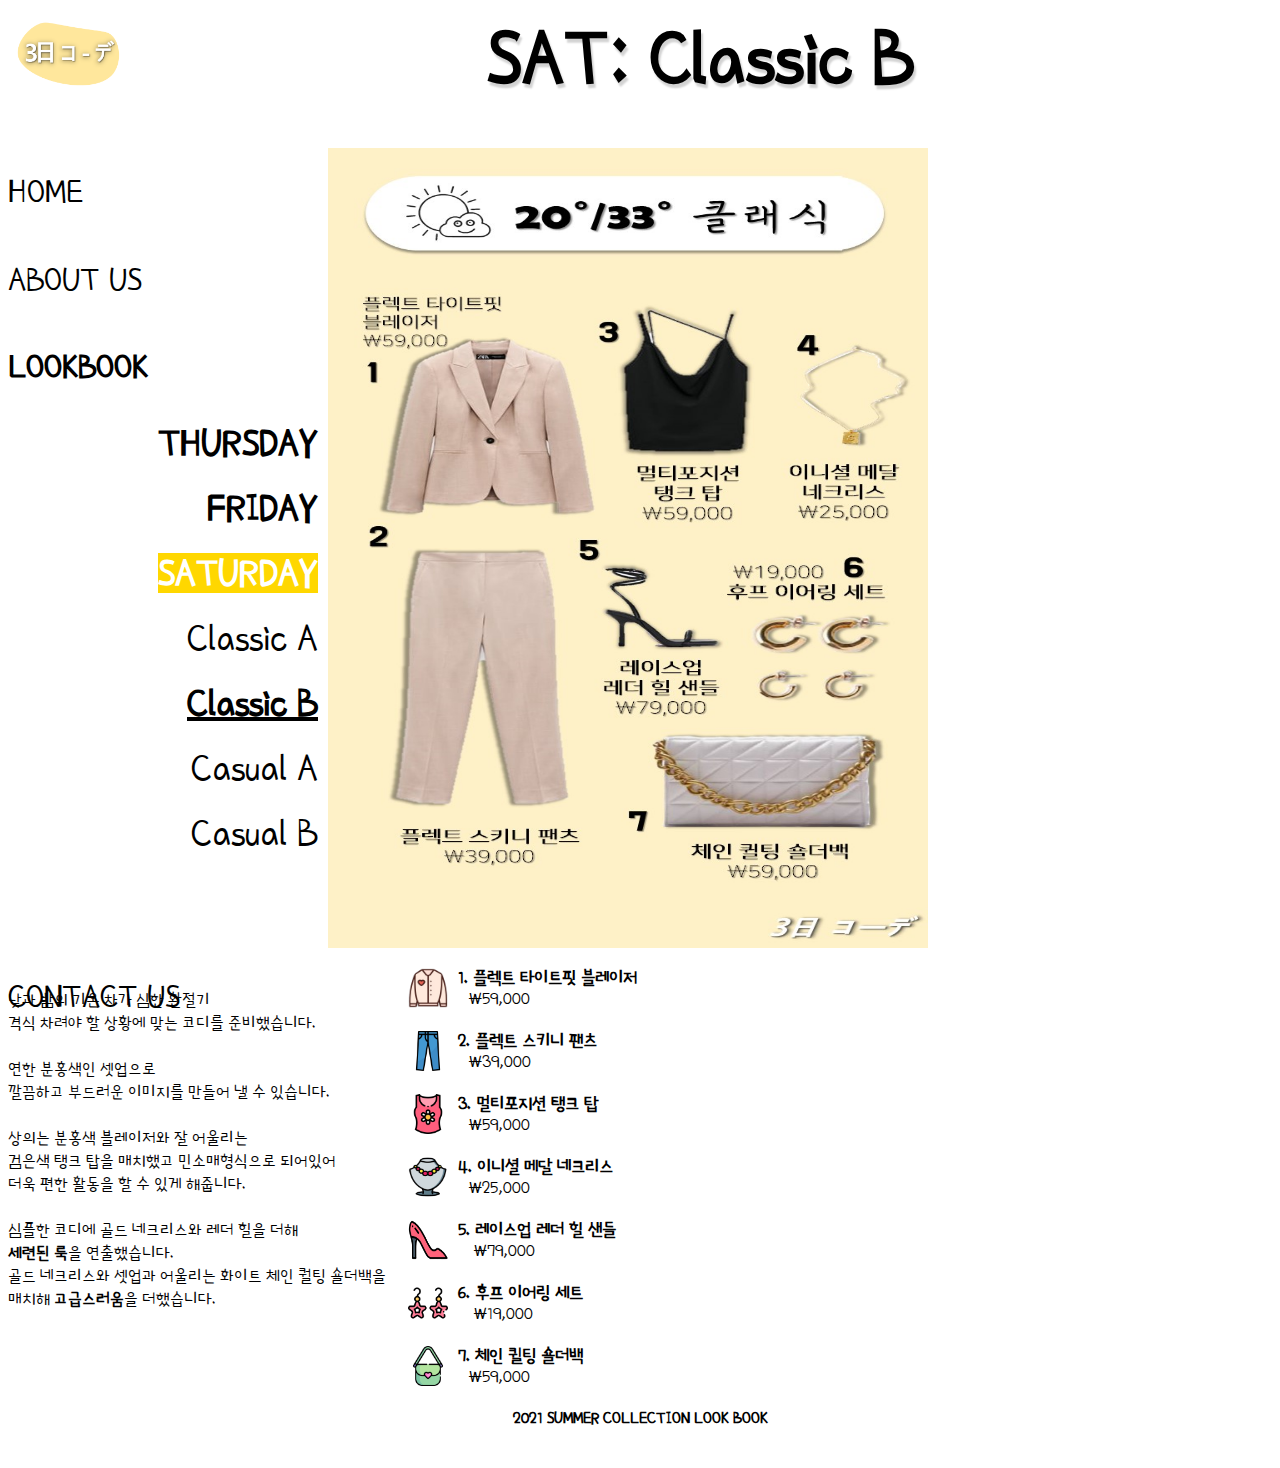
<file: sat2.html>
<!DOCTYPE html>
<html lang="en">
  <head>
    <meta charset="utf-8">
    <title>SAT: Classic B</title>
    <link rel="preconnect" href="https://fonts.googleapis.com">
<link rel="preconnect" href="https://fonts.gstatic.com" crossorigin>
<link href="https://fonts.googleapis.com/css2?family=Poor+Story&display=swap" rel="stylesheet">
<style>
*{font-family: 'Poor Story', cursive;}

body{background-color: #transparent;}
a{text-decoration: none;
  color:black;}

#side_left a:hover{color:#D2691E;
  background-color:    #FFD700;}

#date a:hover{color:#D2691E;
  background-color: white;
  }

#side_right_2 a:hover{color:#D2691E;
  background-color: white}

#main{width:100%;
      height:900px;
      margin:0 auto;
      font-size: 40px;
      color:#fff;
      text-align: center;}
#header{width: 100%;
        height:100px;
        line-height: 100px;
        background-color: #transparent;
        font-weight: bold;
        text-shadow: 2px 4px 2px lightgray;
        font-size:80px;
        color:black;}
#side_left{float:left;
            width: 310px;
            line-height: 250%;
            height: 800px;
            background-color: #transparent;
            font-size: 35px;
            color:black;
            text-align: left;
            margin-top: 40px;}
#contents{float:left;
          width:600px;
          line-height: 20px;
          height: 800px;
          background-color: #transparent;
          font-size: 14px;
          text-align: left;
          color:black;
          margin-top: 40px;
          margin-left: 10px;
          margin-right: 10px;}
#side_right{float:left;
            width:400px;
            line-height: 23px;
            height:360px;
            background-color: #transparent;
            font-size: 17px;
            text-align: left;
            color:black;
            margin-top: 40px;}
#side_right_2{float:left;
              width: 400px;
              line-height: 21px;
              height:400px;
              background-color: #transparent;
              font-size: 18px;
              text-align: left;
              color:black;
              margin-top: 20px;
              }
#footer{clear: both;
        width:100%;
        height: 80px;
        line-height: 100px;
        background-color: #transparent;
        font-size: 17px;
        color: black;
        text-align: center;}
#date{
      font-size: 40px;
      line-height: 65px;
      text-align: right;
}
#thu{
      font-size: 32px;
      line-height: 45px;
      text-align: right;
}
@media(max-width:700px){
  #A {
    display:none;
  }
}

</style>
</head>
<body>
<div id="main">
  <div id="header"><a href="index.html"><img src="logo.png" width="120px" align="left" vspace="10"></a><strong>SAT: Classic B
  </strong></div>
  <div id="side_left">
    <a href="index.html">HOME</a><br>
    <a href="1.html">ABOUT US</a><br>
    <a href="2.html"><strong>LOOKBOOK</strong></a>
    <div id="date">
      <a href="4.html"><strong>THURSDAY</strong></a><br>
      <a href="5.html"><strong>FRIDAY</strong></a><br>
      <span style="background-color:#FFD700;color:white;"><strong>SATURDAY</strong></span>
      <div id="sat">
        <a href="sat1.html">Classic A</a><br>
        <strong><u>Classic B</u></strong><br>
        <a href="sat3.html">Casual A</a><br>
        <a href="sat4.html">Casual B</a></div>
    </div><br>

      <a href="3.html">CONTACT US</a>
    </div>
  <div id="A">
  <div id="contents"><img src="clothes/옷10.jpg" width="600px" height="800px">
  </div>
  <div id="side_right">
    낮과 밤의 기온 차가 심한 환절기 <br>격식 차려야 할 상황에 맞는 코디를 준비했습니다. <br><br>
연한 분홍색인 셋업으로 <br>깔끔하고 부드러운 이미지를 만들어 낼 수 있습니다.<br><br> 상의는 분홍색 블레이저와 잘 어울리는 <br>검은색 탱크 탑을 매치했고 민소매형식으로 되어있어 <br>더욱 편한 활동을 할 수 있게 해줍니다.<br><br>
심플한 코디에 골드 네크리스와 레더 힐을 더해 <br><strong>세련된 룩</strong>을 연출했습니다.<br>
골드 네크리스와 셋업과 어울리는 화이트 체인 퀄팅 숄더백을 <bR>매치해 <strong>고급스러움</strong>을 더했습니다.

</div>
  <div id="side_right_2">
     <a href="https://www.zara.com/kr/ko/%ED%94%8C%EB%A0%89%ED%8A%B8-%ED%83%80%EC%9D%B4%ED%8A%B8%ED%95%8F-%EB%B8%94%EB%A0%88%EC%9D%B4%EC%A0%80-p02753133.html?v1=108914077&v2=1883520" target="_blank" title="Zara 홈페이지 바로가기"><strong>
       <img src="icon/cardigan.png" width="40px" height="40px" align="left">
         &nbsp;&nbsp;1. 플렉트 타이트핏 블레이저</strong><br></a> &nbsp;&nbsp;&nbsp;&nbsp;￦59,000<br><br>

       <a href="https://www.zara.com/kr/ko/%ED%94%8C%EB%A0%89%ED%8A%B8-%EC%8A%A4%ED%82%A4%EB%8B%88-%ED%8C%AC%EC%B8%A0-p02753033.html?v1=108914081&v2=1883520"  target="_blank" title="Zara 홈페이지 바로가기">
         <img src="icon/jeans.png" width="40px" height="40px" align="left">
         <strong> &nbsp;&nbsp;2. 플렉트 스키니 팬츠</strong><br></a>
         &nbsp;&nbsp;&nbsp;&nbsp;￦39,000<br><br>

         <a href="https://www.zara.com/kr/ko/%EB%A9%80%ED%8B%B0%ED%8F%AC%EC%A7%80%EC%85%98-%ED%83%B1%ED%81%AC-%ED%83%91-p07708878.html?v1=124501744&v2=1882956" target="_blank" title="Zara 홈페이지 바로가기">
           <img src="icon/top.png" width="40px" height="40px" align="left">
           <strong> &nbsp;&nbsp;3. 멀티포지션 탱크 탑</strong><br></a>&nbsp;&nbsp;&nbsp;&nbsp;￦59,000<br><br>

           <a href="https://www.zara.com/kr/ko/%EC%9D%B4%EB%8B%88%EC%85%9C-%EB%A9%94%EB%8B%AC-%EB%84%A4%ED%81%AC%EB%A6%AC%EC%8A%A4-p01124010.html?v1=110385851&v2=1883496" target="_blank" title="Zara 홈페이지 바로가기">
             <img src="icon/nacklace.png" width="40px" height="40px" align="left">
             <strong>&nbsp;&nbsp;4. 이니셜 메달 네크리스</strong><br></a>&nbsp;&nbsp;&nbsp;&nbsp;￦25,000<br><br>

             <a href="https://www.zara.com/kr/ko/%EB%A0%88%EC%9D%B4%EC%8A%A4%EC%97%85-%EB%A0%88%EB%8D%94-%ED%9E%90-%EC%83%8C%EB%93%A4-p12311810.html?v1=114906370&v2=1883069" target="_blank" title="Zara 홈페이지 바로가기">
               <img src="icon/heel.png" width="40px" height="40px" align="left">
               <strong>&nbsp;&nbsp;5. 레이스업 레더 힐 샌들</strong><br></a>
               &nbsp;&nbsp;&nbsp;&nbsp; ￦79,000<br><br>

              <a href="https://www.zara.com/kr/ko/%ED%9B%84%ED%94%84-%EC%9D%B4%EC%96%B4%EB%A7%81-%EC%84%B8%ED%8A%B8-p04736233.html?v1=109468811&v2=1883496" target="_blank" title="Zara 홈페이지 바로가기"><img src="icon/ER.png" width="40px" height"40px" align="left">
                <strong>&nbsp;&nbsp;6. 후프 이어링 세트</strong><br></a>
                &nbsp;&nbsp;&nbsp;&nbsp; ￦19,000<br><br>

              <a href="https://www.zara.com/kr/ko/%EC%B2%B4%EC%9D%B8-%ED%80%BC%ED%8C%85-%EC%88%84%EB%8D%94%EB%B0%B1-p16301710.html?v1=112923943&v2=1883235" target="_blank" title="Zara 홈페이지 바로가기"><img src="icon/bag.png" width="40px" height="40px" align="left"><strong>&nbsp;&nbsp;7. 체인 퀼팅 숄더백</strong></a><br>
              &nbsp;&nbsp;&nbsp;&nbsp;￦59,000<br><br>
  </div>
  </div>
  <div id="footer"><strong>2021 SUMMER COLLECTION LOOK BOOK</strong></div>
</div>
</body>
</html>
</file>
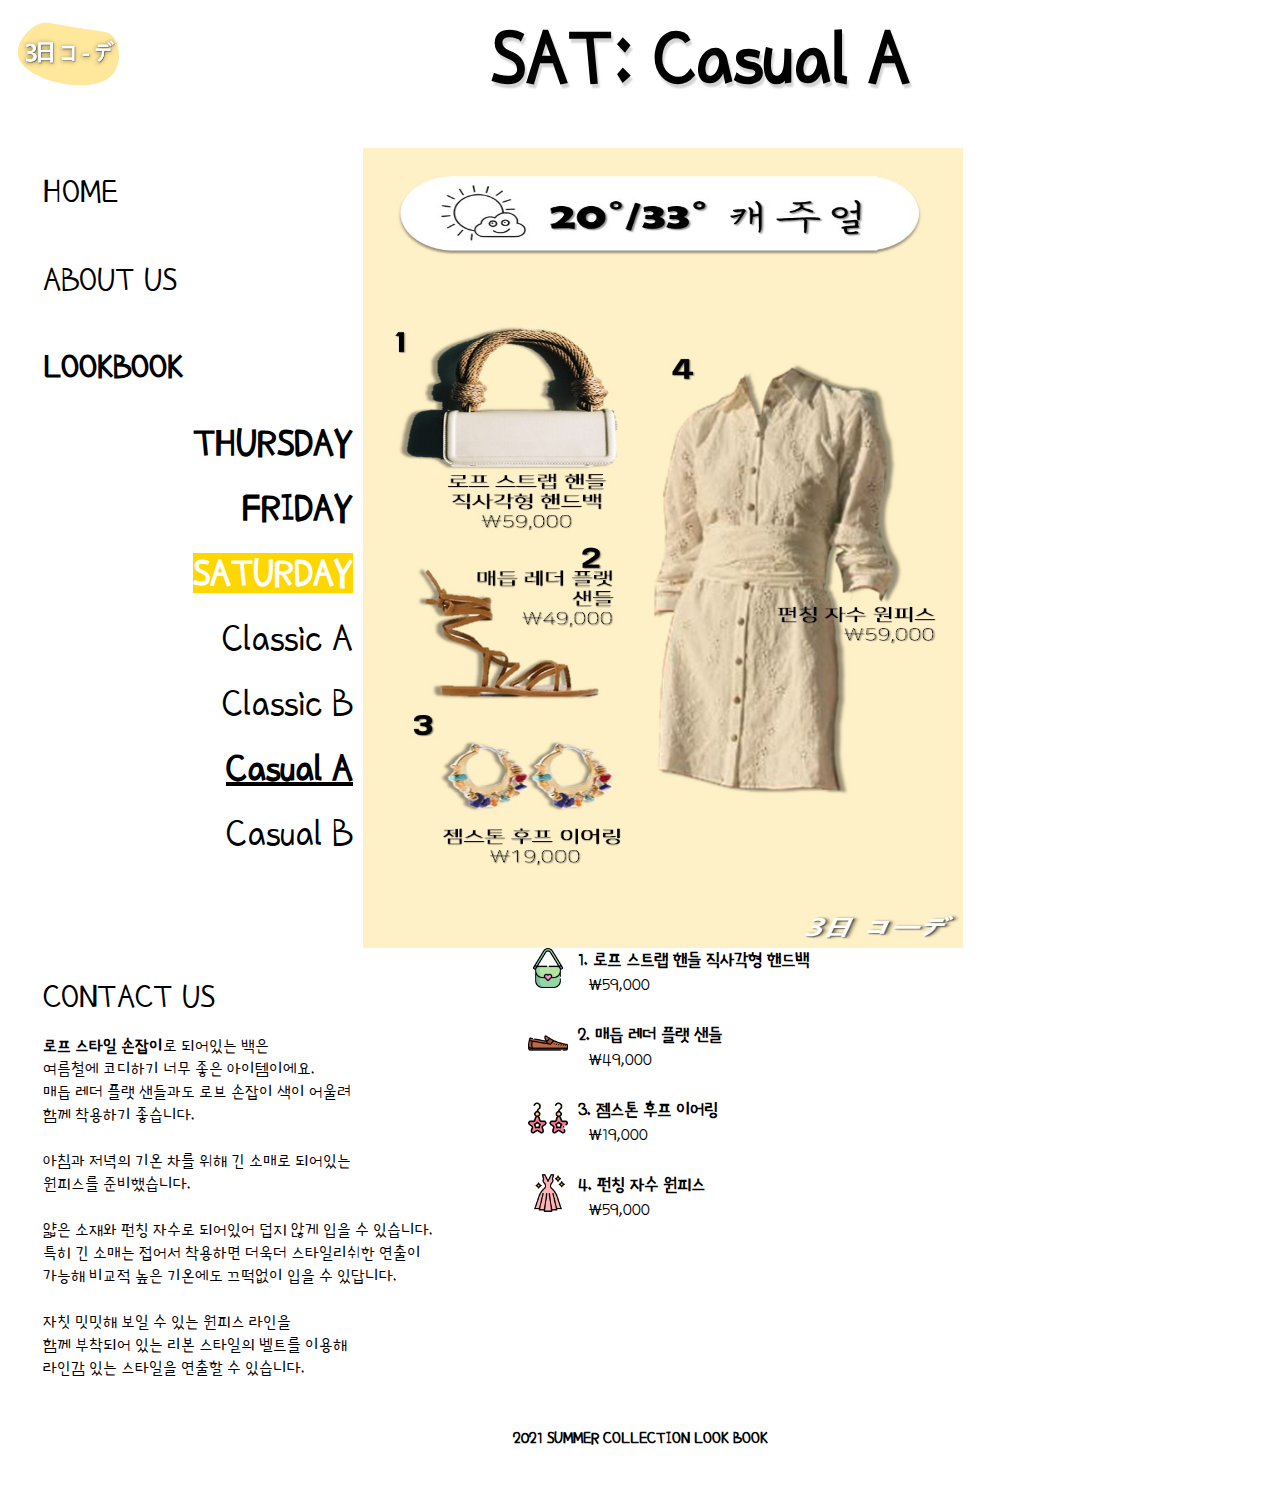
<file: sat3.html>
<!DOCTYPE html>
<html lang="en">
  <head>
    <meta charset="utf-8">
    <title>SAT: Casual A</title>
    <link rel="preconnect" href="https://fonts.googleapis.com">
<link rel="preconnect" href="https://fonts.gstatic.com" crossorigin>
<link href="https://fonts.googleapis.com/css2?family=Poor+Story&display=swap" rel="stylesheet">
<link rel="stylesheet" href="css/days.css">
</head>
<body>
<div id="main">
  <div id="header"><a href="index.html"><img src="logo.png" width="120px" align="left" vspace="10"></a><strong>SAT: Casual A
  </strong></div>
  <div id="side_left">
    <a href="index.html">HOME</a><br>
    <a href="1.html">ABOUT US</a><br>
    <a href="2.html"><strong>LOOKBOOK</strong></a>
    <div id="date">
      <a href="4.html"><strong>THURSDAY</strong></a><br>
      <a href="5.html"><strong>FRIDAY</strong></a><br>
      <span style="background-color:#FFD700;color:white;"><strong>SATURDAY</strong></span>
      <div id="sat">
        <a href="sat1.html">Classic A</a><br>
        <a href="sat2.html">Classic B</a><br>
        <strong><u>Casual A</u></strong><br>
        <a href="sat4.html">Casual B</a></div>
    </div><br>

      <a href="3.html">CONTACT US</a>
    </div>
<div id="A">
  <div id="contents"><img src="clothes/옷11.jpg" width="600px" height="800px">
  </div>
  <div id="side_right"><br><br>
    <strong>로프 스타일 손잡이</strong>로 되어있는 백은 <br>여름철에 코디하기 너무 좋은 아이템이에요.<br>

    매듭 레더 플랫 샌들과도 로브 손잡이 색이 어울려 <br>함께 착용하기 좋습니다.<br><br>

    아침과 저녁의 기온 차를 위해 긴 소매로 되어있는<br> 원피스를 준비했습니다.<br><br>

    얇은 소재와 펀칭 자수로 되어있어 덥지 않게 입을 수 있습니다.<br>
    특히 긴 소매는 접어서 착용하면 더욱더 스타일리쉬한 연출이<br> 가능해 비교적 높은 기온에도 끄떡없이 입을 수 있답니다.<br><br>

    자칫 밋밋해 보일 수 있는 원피스 라인을<br> 함께 부착되어 있는 리본 스타일의 벨트를 이용해 <br>라인감 있는 스타일을 연출할 수 있습니다.
</div>
  <div id="side_right_2">
     <a href="https://www.zara.com/kr/ko/%EB%A1%9C%ED%94%84-%EC%8A%A4%ED%8A%B8%EB%9E%A9-%ED%95%B8%EB%93%A4-%EC%A7%81%EC%82%AC%EA%B0%81%ED%98%95-%ED%95%B8%EB%93%9C%EB%B0%B1-p16352810.html?v1=116004514&v2=1883235" target="_blank" title="Zara 홈페이지 바로가기"><strong>
       <img src="icon/bag.png" width="40px" height="40px" align="left">
         &nbsp;&nbsp;1. 로프 스트랩 핸들 직사각형 핸드백</strong><br></a> &nbsp;&nbsp;&nbsp;&nbsp;￦59,000<br><br>

       <a href="https://www.zara.com/kr/ko/%EB%A7%A4%EB%93%AD-%EB%A0%88%EB%8D%94-%ED%94%8C%EB%9E%AB-%EC%83%8C%EB%93%A4-p13640510.html?v1=115584100&v2=1883067"  target="_blank" title="Zara 홈페이지 바로가기">
         <img src="icon/shoes.png" width="40px" height="40px" align="left">
         <strong> &nbsp;&nbsp;2. 매듭 레더 플랫 샌들</strong><br></a>
         &nbsp;&nbsp;&nbsp;&nbsp;￦49,000<br><br>

         <a href="https://www.zara.com/kr/ko/%EC%A0%AC%EC%8A%A4%ED%86%A4-%ED%9B%84%ED%94%84-%EC%9D%B4%EC%96%B4%EB%A7%81-p04736208.html?v1=110564170&v2=1883491" target="_blank" title="Zara 홈페이지 바로가기">
           <img src="icon/ER.png" width="40px" height="40px" align="left">
           <strong> &nbsp;&nbsp;3. 젬스톤 후프 이어링</strong><br></a>&nbsp;&nbsp;&nbsp;&nbsp;￦19,000<br><br>

           <a href="https://www.zara.com/kr/ko/%ED%8E%80%EC%B9%AD-%EC%9E%90%EC%88%98-%EC%9B%90%ED%94%BC%EC%8A%A4-p02731089.html?v1=109014772&v2=1882774&page=2" target="_blank" title="Zara 홈페이지 바로가기">
             <img src="icon/dress.png" width="40px" height="40px" align="left">
             <strong>&nbsp;&nbsp;4. 펀칭 자수 원피스</strong><br></a>&nbsp;&nbsp;&nbsp;&nbsp;￦59,000<br><br>

  </div>
  </div>
  <div id="footer"><strong>2021 SUMMER COLLECTION LOOK BOOK</strong></div>
</div>
</body>
</html>
</file>
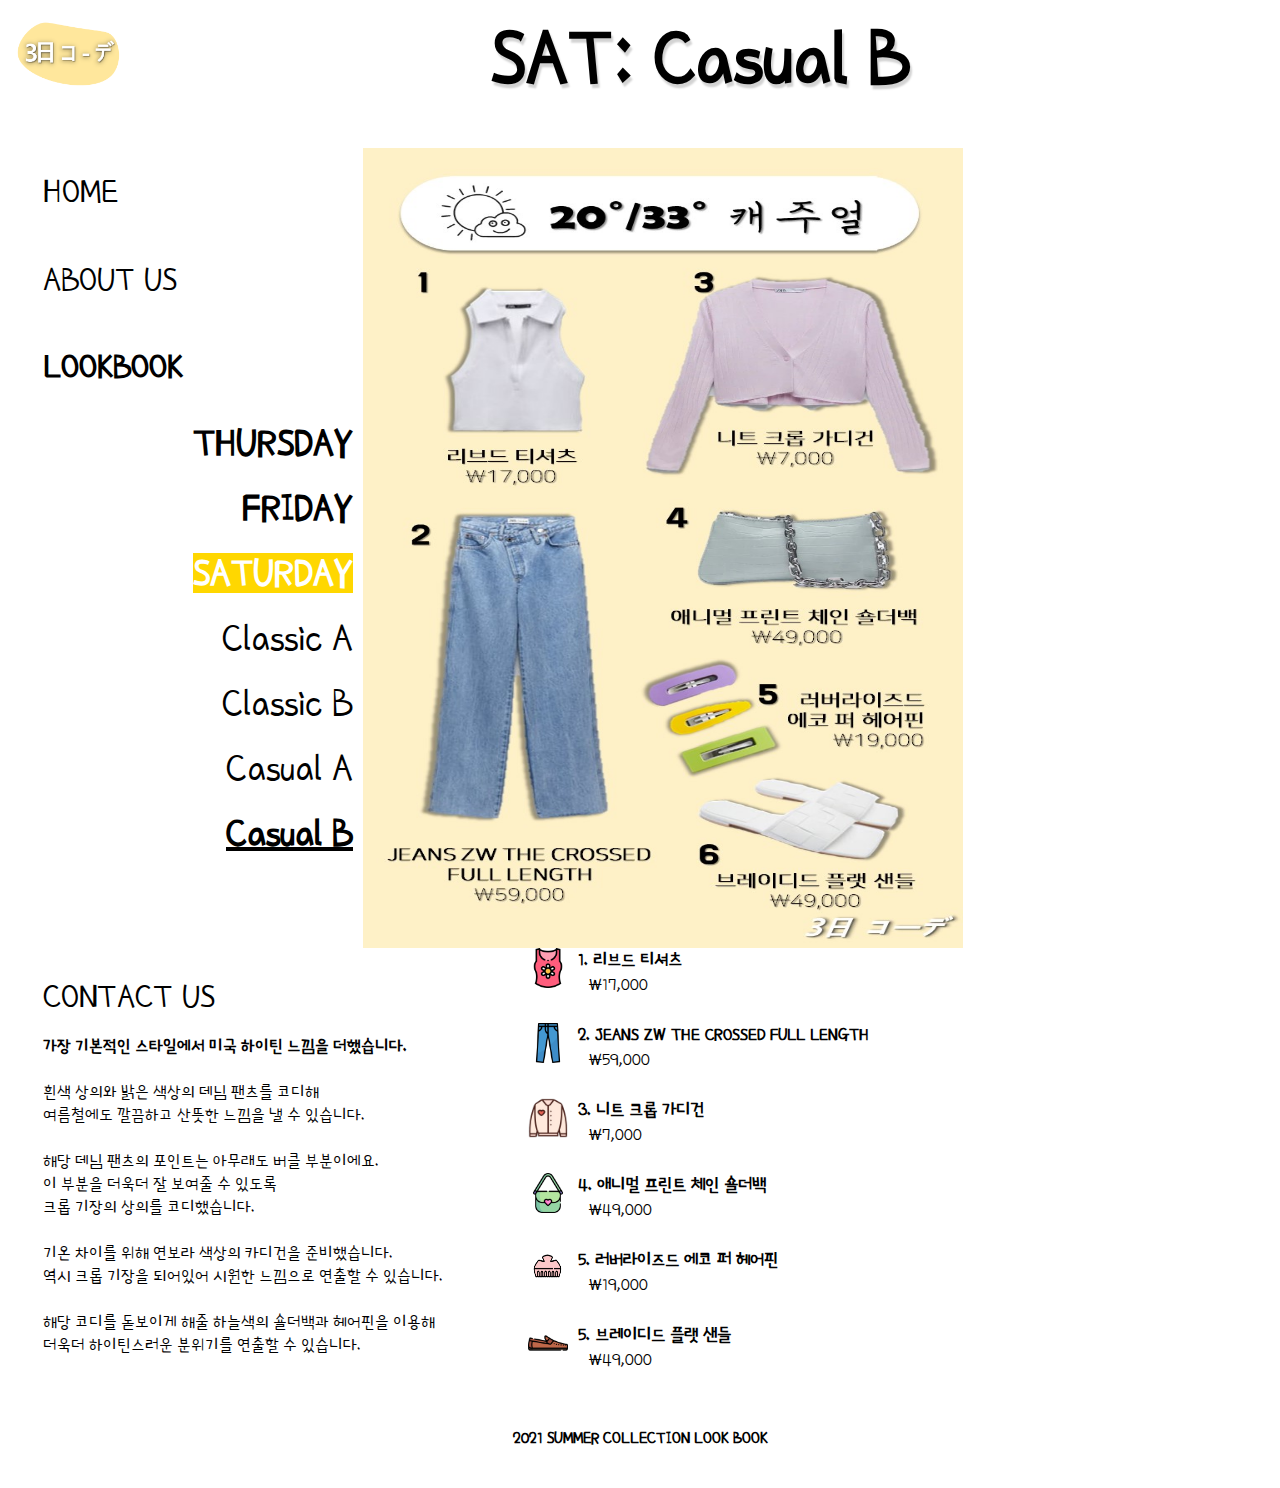
<file: sat4.html>
<!DOCTYPE html>
<html lang="en">
  <head>
    <meta charset="utf-8">
    <title>SAT: Casual B</title>
    <link rel="preconnect" href="https://fonts.googleapis.com">
<link rel="preconnect" href="https://fonts.gstatic.com" crossorigin>
<link href="https://fonts.googleapis.com/css2?family=Poor+Story&display=swap" rel="stylesheet">
<link rel="stylesheet" href="css/days.css">
</head>
<body>
<div id="main">
  <div id="header"><a href="index.html"><img src="logo.png" width="120px" align="left" vspace="10"></a><strong>SAT: Casual B
  </strong></div>
  <div id="side_left">
    <a href="index.html">HOME</a><br>
    <a href="1.html">ABOUT US</a><br>
    <a href="2.html"><strong>LOOKBOOK</strong></a>
    <div id="date">
      <a href="4.html"><strong>THURSDAY</strong></a><br>
      <a href="5.html"><strong>FRIDAY</strong></a><br>
      <span style="background-color:#FFD700;color:white;"><strong>SATURDAY</strong></span>
      <div id="sat">
        <a href="sat1.html">Classic A</a><br>
        <a href="sat2.html">Classic B</a><br>
        <a href="sat3.html">Casual A</a><br>
        <strong><u>Casual B</u></strong></div>
    </div><br>

      <a href="3.html">CONTACT US</a>
    </div>
<div id="A">
  <div id="contents"><img src="clothes/옷12.jpg" width="600px" height="800px">
  </div>
  <div id="side_right"><br><br>
    <strong>가장 기본적인 스타일에서 미국 하이틴 느낌을 더했습니다.</strong><br><br>

      흰색 상의와 밝은 색상의 데님 팬츠를 코디해 <br>여름철에도 깔끔하고 산뜻한 느낌을 낼 수 있습니다.<br><br>

      해당 데님 팬츠의 포인트는 아무래도 버클 부분이에요.<br>
      이 부분을 더욱더 잘 보여줄 수 있도록 <br>크롭 기장의 상의를 코디했습니다.<br><br>

      기온 차이를 위해 연보라 색상의 카디건을 준비했습니다.<br>
      역시 크롭 기장을 되어있어 시원한 느낌으로 연출할 수 있습니다.<br><br>

      해당 코디를 돋보이게 해줄 하늘색의 숄더백과 헤어핀을 이용해<br> 더욱더 하이틴스러운 분위기를 연출할 수 있습니다.
</div>
  <div id="side_right_2">
     <a href="https://www.zara.com/kr/ko/%EB%A6%AC%EB%B8%8C%EB%93%9C-%ED%8B%B0%EC%85%94%EC%B8%A0-p00962630.html?v1=111334331&v2=1883905" target="_blank" title="Zara 홈페이지 바로가기"><strong>
       <img src="icon/top.png" width="40px" height="40px" align="left">
         &nbsp;&nbsp;1. 리브드 티셔츠</strong><br></a> &nbsp;&nbsp;&nbsp;&nbsp;￦17,000<br><br>

       <a href="https://www.zara.com/kr/ko/jeans-zw-the-crossed-full-length-p09863240.html?v1=109002581&v2=1883905"  target="_blank" title="Zara 홈페이지 바로가기">
         <img src="icon/jeans.png" width="40px" height="40px" align="left">
         <strong> &nbsp;&nbsp;2. JEANS ZW THE CROSSED FULL LENGTH</strong><br></a>
         &nbsp;&nbsp;&nbsp;&nbsp;￦59,000<br><br>

         <a href="https://www.zara.com/kr/ko/%EB%8B%88%ED%8A%B8-%ED%81%AC%EB%A1%AD-%EA%B0%80%EB%94%94%EA%B1%B4-p01509024.html?v1=102330338" target="_blank" title="Zara 홈페이지 바로가기">
           <img src="icon/cardigan.png" width="40px" height="40px" align="left">
           <strong> &nbsp;&nbsp;3. 니트 크롭 가디건</strong><br></a>&nbsp;&nbsp;&nbsp;&nbsp;￦7,000<br><br>

           <a href="https://www.zara.com/kr/ko/%EC%95%A0%EB%8B%88%EB%A9%80-%ED%94%84%EB%A6%B0%ED%8A%B8-%EC%B2%B4%EC%9D%B8-%EC%88%84%EB%8D%94%EB%B0%B1-p16829710.html?v1=115584122&v2=1883235" target="_blank" title="Zara 홈페이지 바로가기">
             <img src="icon/bag.png" width="40px" height="40px" align="left">
             <strong>&nbsp;&nbsp;4. 애니멀 프린트 체인 숄더백</strong><br></a>&nbsp;&nbsp;&nbsp;&nbsp;￦49,000<br><br>

             <a href="https://www.zara.com/kr/ko/%EB%9F%AC%EB%B2%84%EB%9D%BC%EC%9D%B4%EC%A6%88%EB%93%9C-%EC%97%90%EC%BD%94-%ED%8D%BC-%ED%97%A4%EC%96%B4%ED%95%80-p04736226.html?v1=108988607&v2=1883496" target="_blank" title="Zara 홈페이지 바로가기">
               <img src="icon/hair.png" width="40px" height="40px" align="left">
               <strong>&nbsp;&nbsp;5. 러버라이즈드 에코 퍼 헤어핀</strong><br></a>&nbsp;&nbsp;&nbsp;&nbsp;￦19,000<br><br>

               <a href="https://www.zara.com/kr/ko/%EB%B8%8C%EB%A0%88%EC%9D%B4%EB%94%94%EB%93%9C-%ED%94%8C%EB%9E%AB-%EC%83%8C%EB%93%A4-p12813810.html?v1=108998053&v2=1883067" target="_blank" title="Zara 홈페이지 바로가기">
                 <img src="icon/shoes.png" width="40px" height="40px" align="left">
                 <strong>&nbsp;&nbsp;5. 브레이디드 플랫 샌들</strong><br></a>&nbsp;&nbsp;&nbsp;&nbsp;￦49,000<br><br>

  </div>
  </div>
  <div id="footer"><strong>2021 SUMMER COLLECTION LOOK BOOK</strong></div>
</div>
</body>
</html>
</file>
<file: css/weather.css>
*{font-family: 'Poor Story', cursive;}
  body {background: #transparent;
        }
  a {
    text-decoration:none;
    color:black;
  }
    #side a:hover{color:#D2691E;
    background-color: 	#FFD700;}

    #date a:hover{color:#D2691E;
    background-color: white;
    }
    #thu a:hover{color:#D2691E;
    background-color: white;
   }
  #main{width:100%;
        height: 900px;
        margin: 0 auto;
        color: #fff;
        font-size:40px;
        text-align:center;}
  #header{width:100%;
          height: 100px;
          line-height: 100px;
          background: #transparent;
          font-size:80px;
          font-weight: bold;
          text-shadow: 2px 4px 2px lightgray;
          color:black;}
  #side{float:left;
        width: 18%;
        height: 600px;
        background: #transparent;
        line-height:200%;
        font-size:22px;
        color:black;
        text-align:left;
      margin-top:45px;}
  #contents{float:left;
            width: 80%;
            height: 600px;
            line-height:30px;
            background:#transparent;
            font-size:14px;
            text-align:center;
            color:black;
            margin-top:55px;
           }
  #contents p{width: 98%;
            height: 150px;
            line-height:20px;
            background:transparent;
            color:black;
            font-size:12px;
            text-align:center;}

  #footer{float:left;
          width:93%;
          height:80px;
          line-height:100px;
          background: #transparent;
          line-height:290%;
          font-size:17px;
          color:black;
          margin-top:-200px;
          text-align: center;
          margin-left: 78px;
        }
 #date{
   font-size: 32px;
   line-height: 45px;
   text-align: right;
 }
 #thu{
   font-size: 21px;
   line-height:30px;
   text-align: right;
 }
 @media(max-width:700px){
   #contents img{
     display:none;
   }
 }
</file>
<file: css/days.css>
*{font-family: 'Poor Story', cursive;}

  body{background-color: #transparent;}
  a{text-decoration: none;
    color:black;}

  #side_left a:hover{color:#D2691E;
    background-color: 	#FFD700;}

  #date a:hover{color:#D2691E;
    background-color: white;
    }

  #side_right_2 a:hover{color:#D2691E;
    background-color: white}

  #main{width:100%;
        height:900px;
        margin:0 auto;
        font-size: 40px;
        color:#fff;
        text-align: center;}
  #header{width: 100%;
          height:100px;
          line-height: 100px;
          background-color: #transparent;
          font-weight: bold;
          text-shadow: 2px 4px 2px lightgray;
          font-size:80px;
          color:black;}
  #side_left{float:left;
              width: 310px;
              line-height: 250%;
              height: 800px;
              background-color: #transparent;
              font-size: 35px;
              color:black;
              text-align: left;
              margin-top: 40px;
            margin-left: 35px;}
  #contents{float:left;
            width:600px;
            line-height: 20px;
            height: 800px;
            background-color: #transparent;
            font-size: 14px;
            text-align: left;
            color:black;
            margin-top: 40px;
            margin-left: 10px;
            margin-right: 10px;}
  #side_right{float:left;
              width:450px;
              line-height: 23px;
              height:400px;
              background-color: #transparent;
              font-size: 17px;
              text-align: left;
              color:black;
              margin-top: 40px;
            margin-left: 35px;}
  #side_right_2{float:left;
                width: 450px;
                line-height: 25px;
                height:400px;
                background-color: #transparent;
                font-size: 18px;
                text-align: left;
                color:black;
                margin-left: 35px;
                }
  #footer{clear: both;
          width:100%;
          height: 80px;
          line-height: 100px;
          background-color: #transparent;
          font-size: 17px;
          color: black;
          text-align: center;}
  #date{
        font-size: 40px;
        line-height: 65px;
        text-align: right;
  }
  #thu{
        font-size: 32px;
        line-height: 45px;
        text-align: right;
  }
  @media(max-width:800px){
    #A {
      display:none;
    }
  }
</file>
